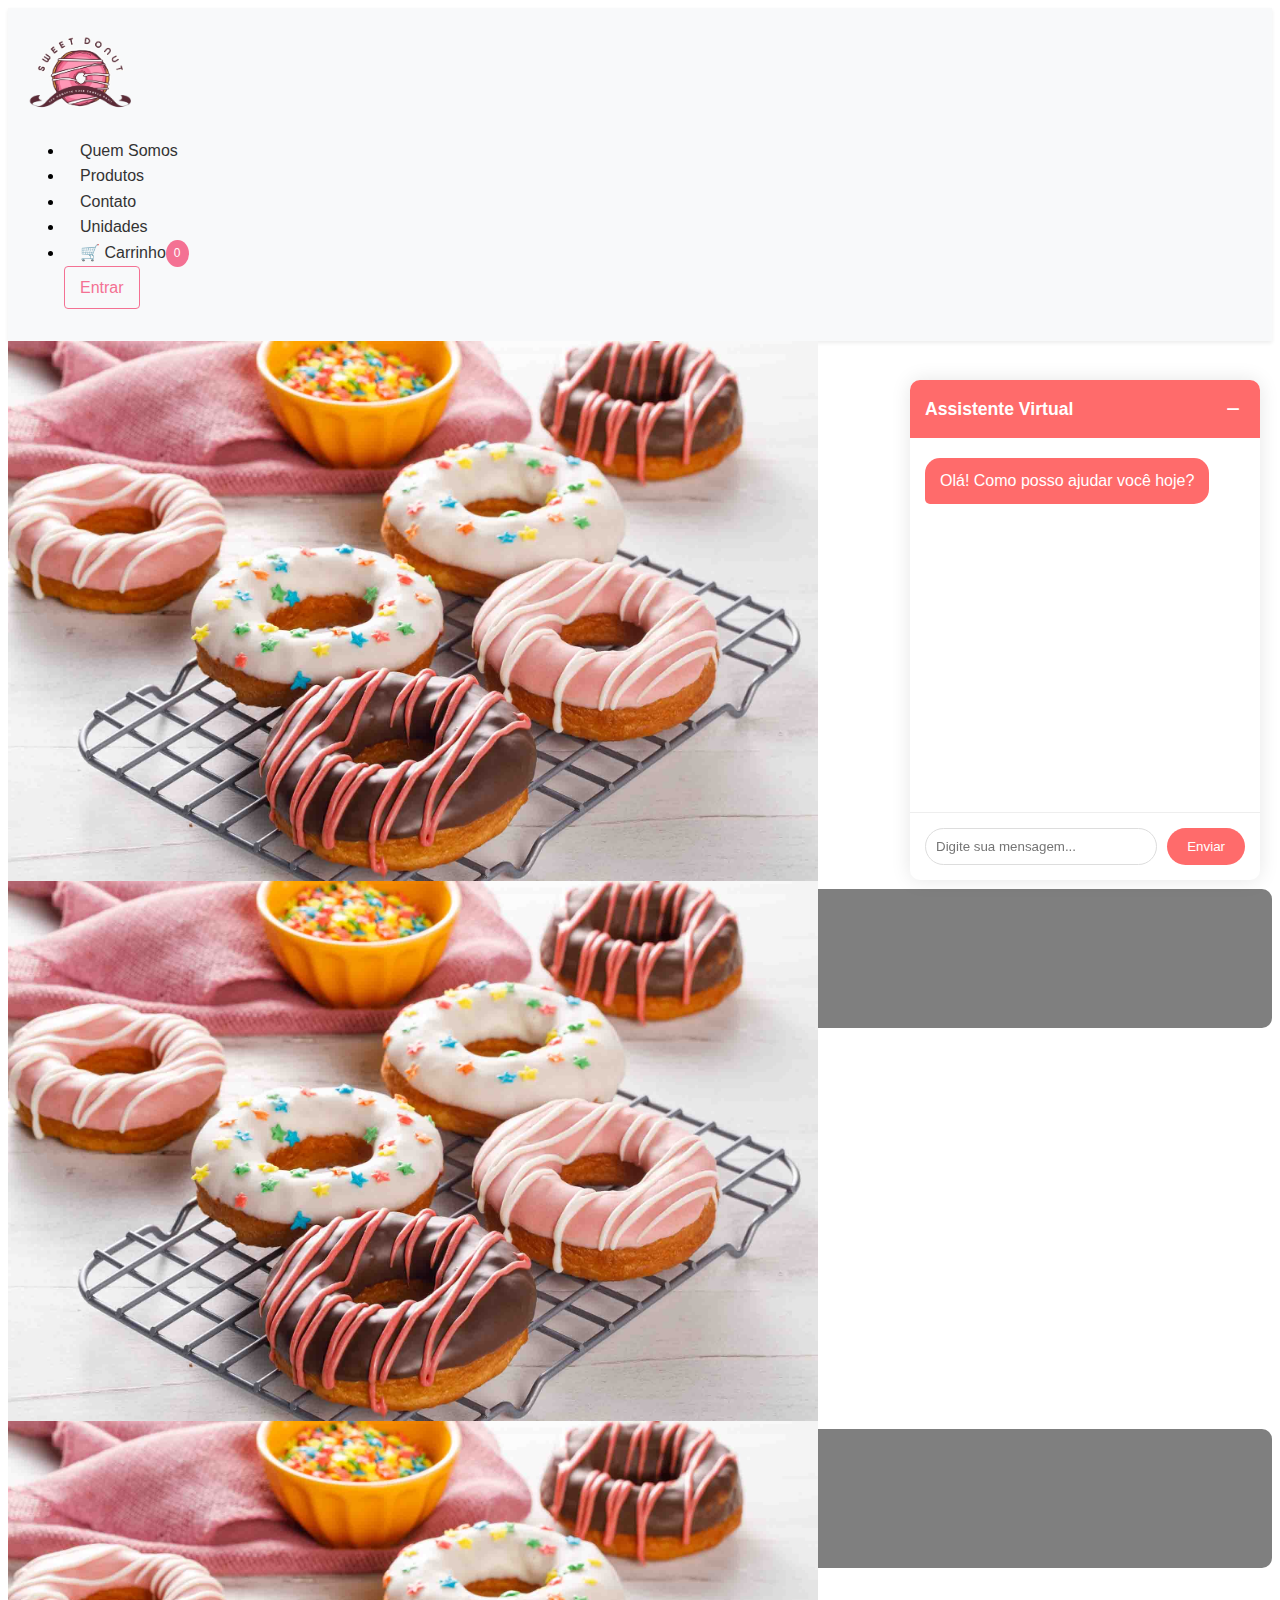
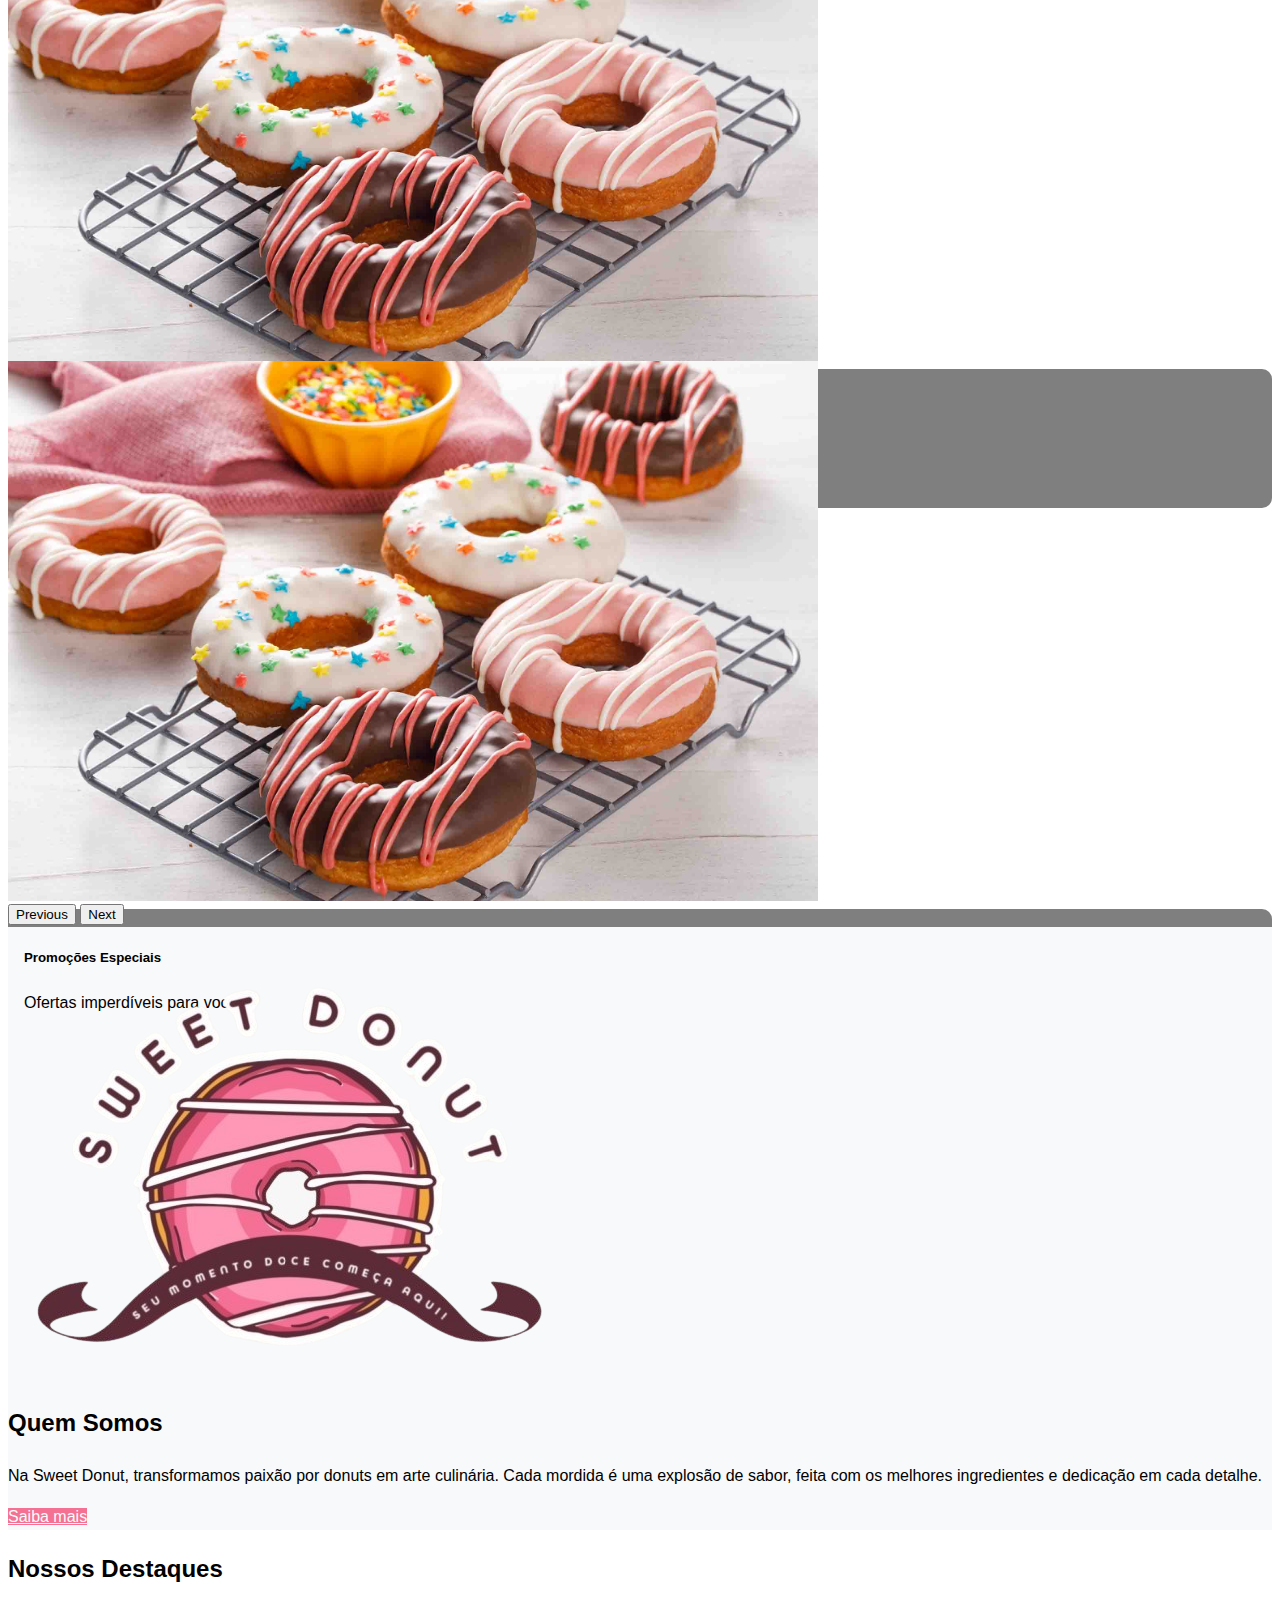
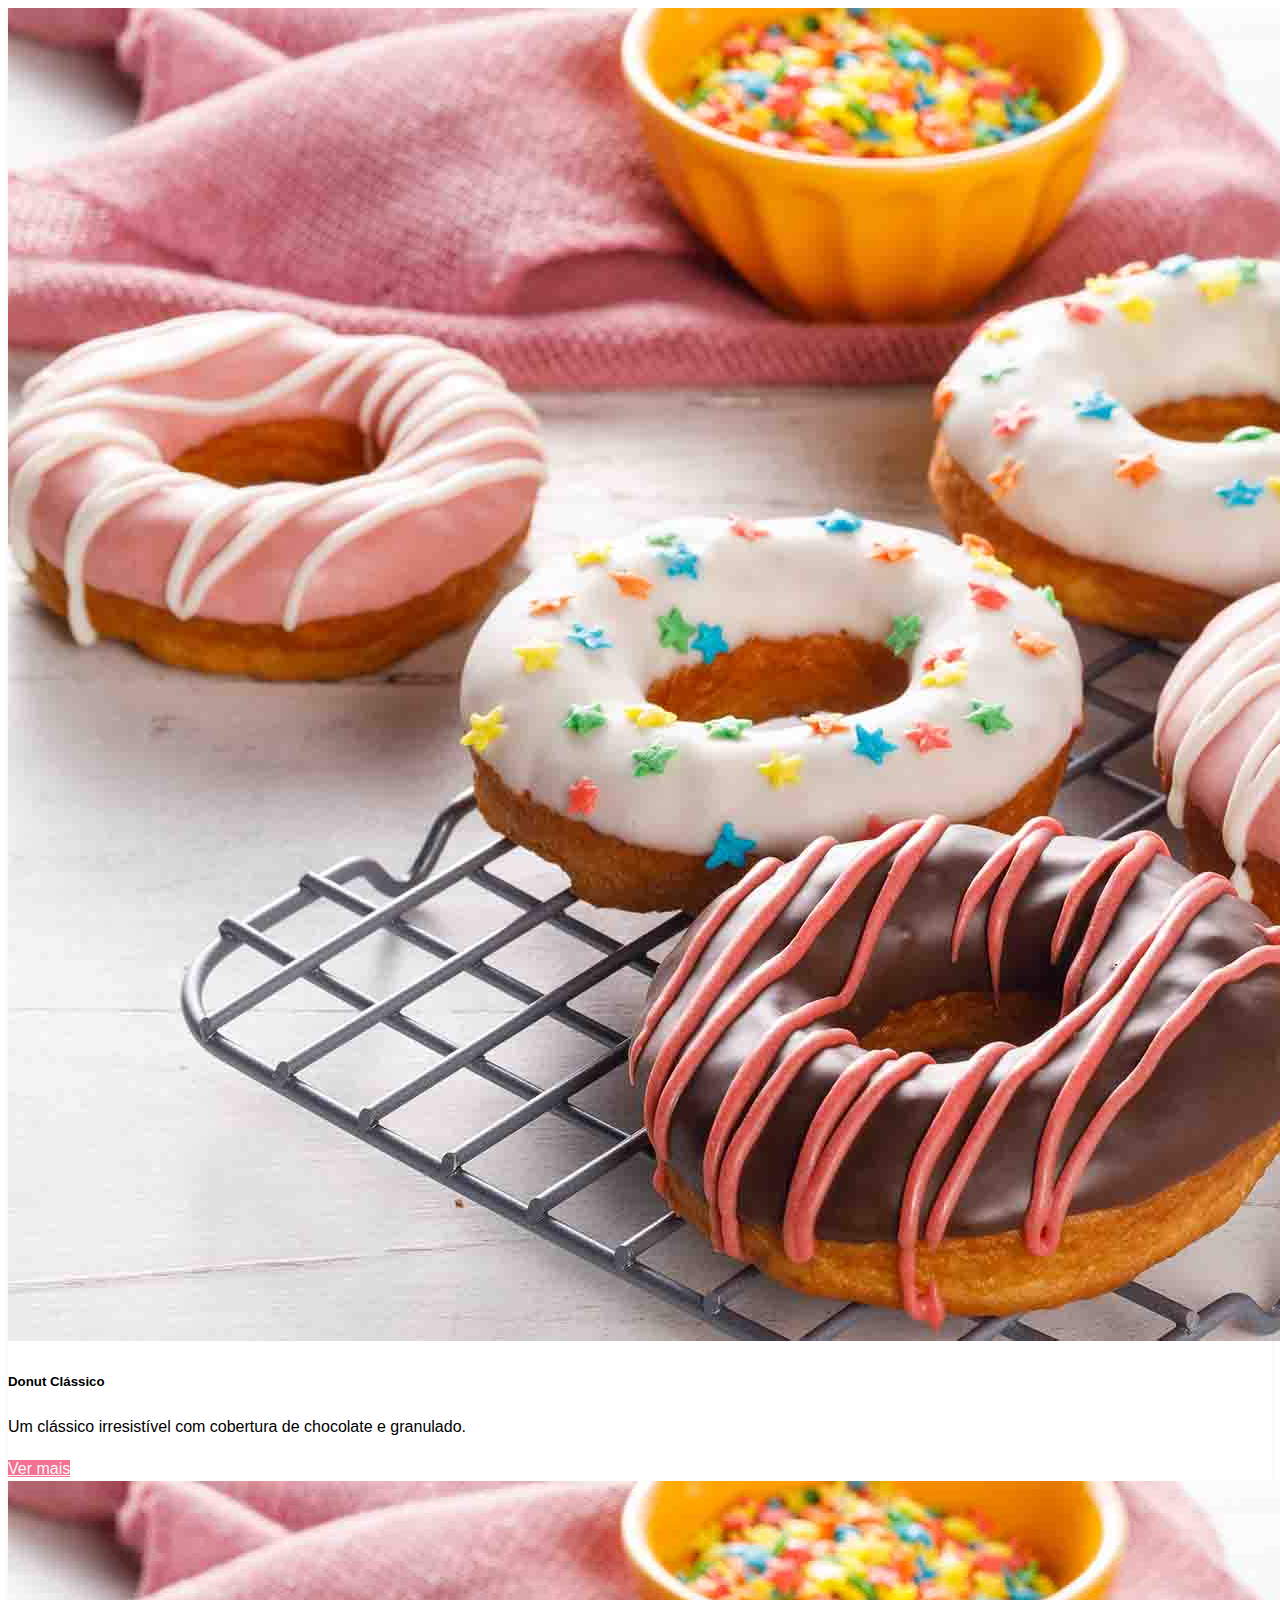
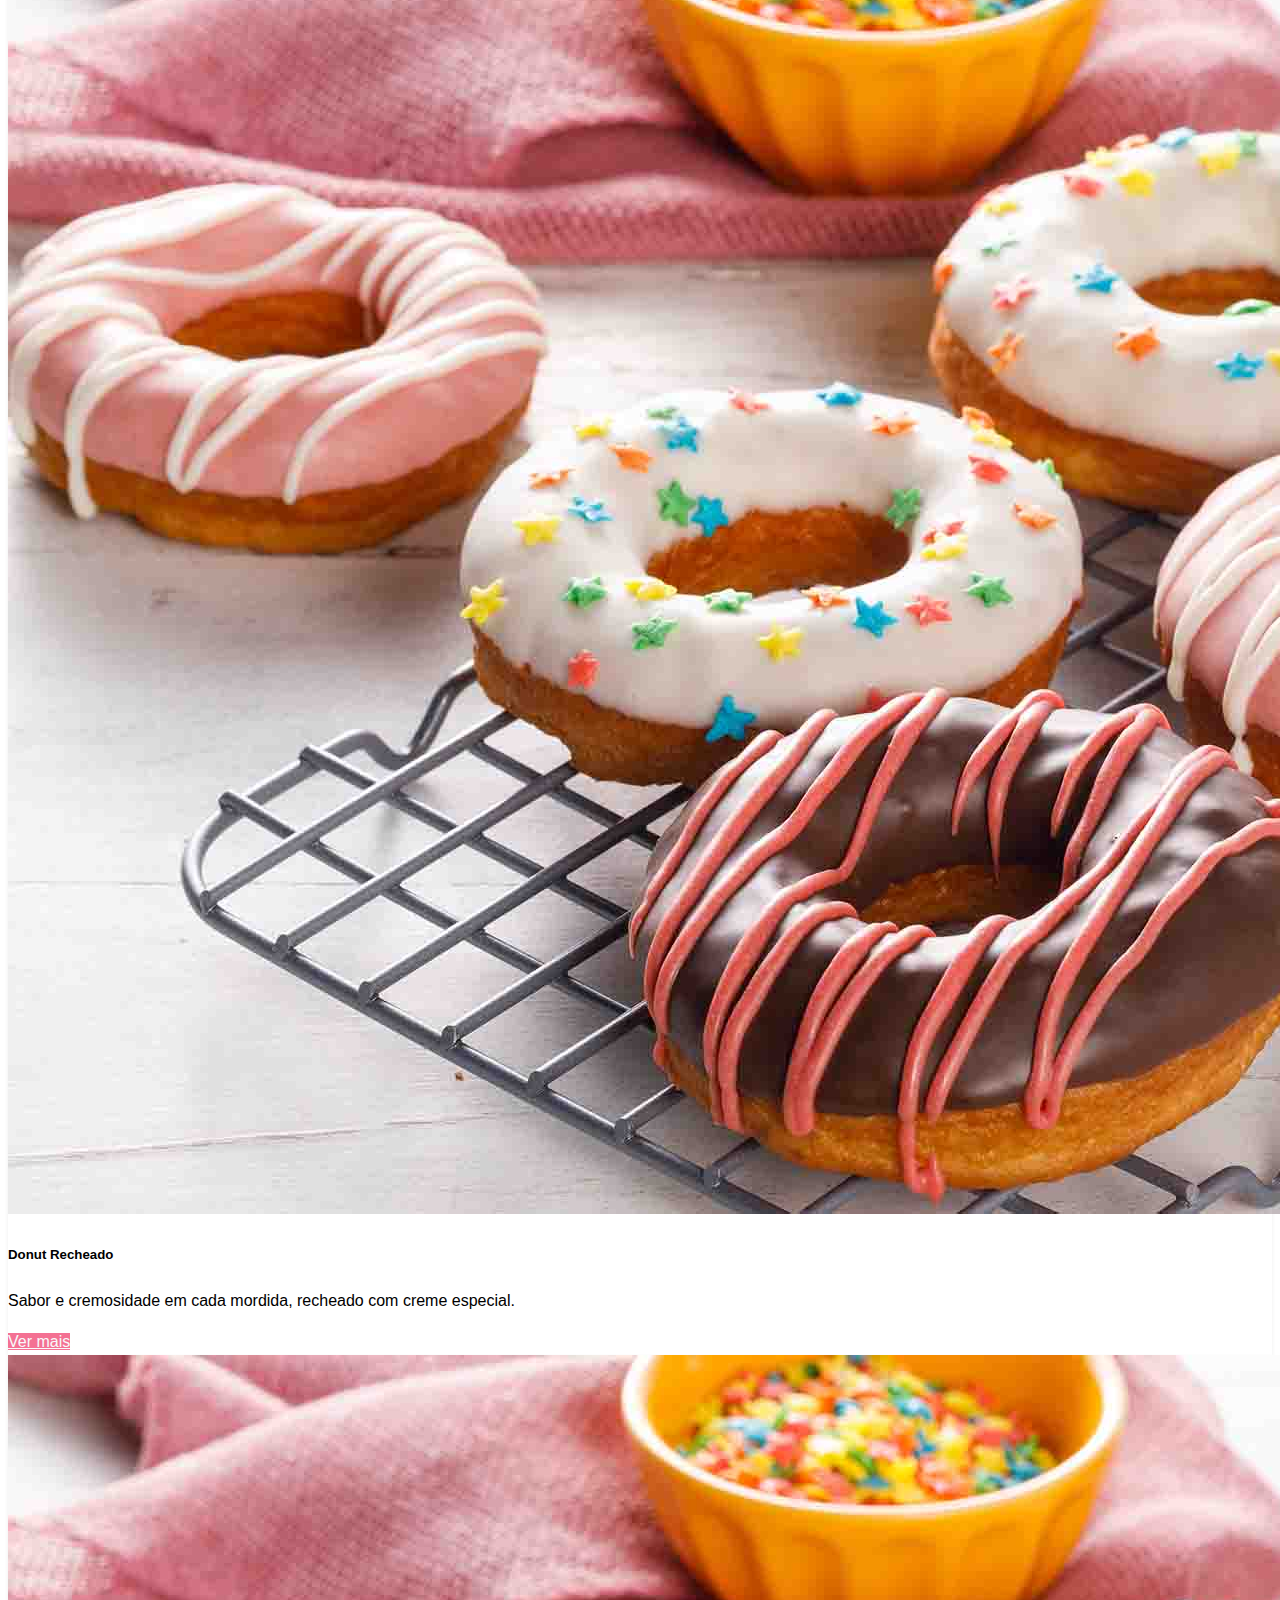
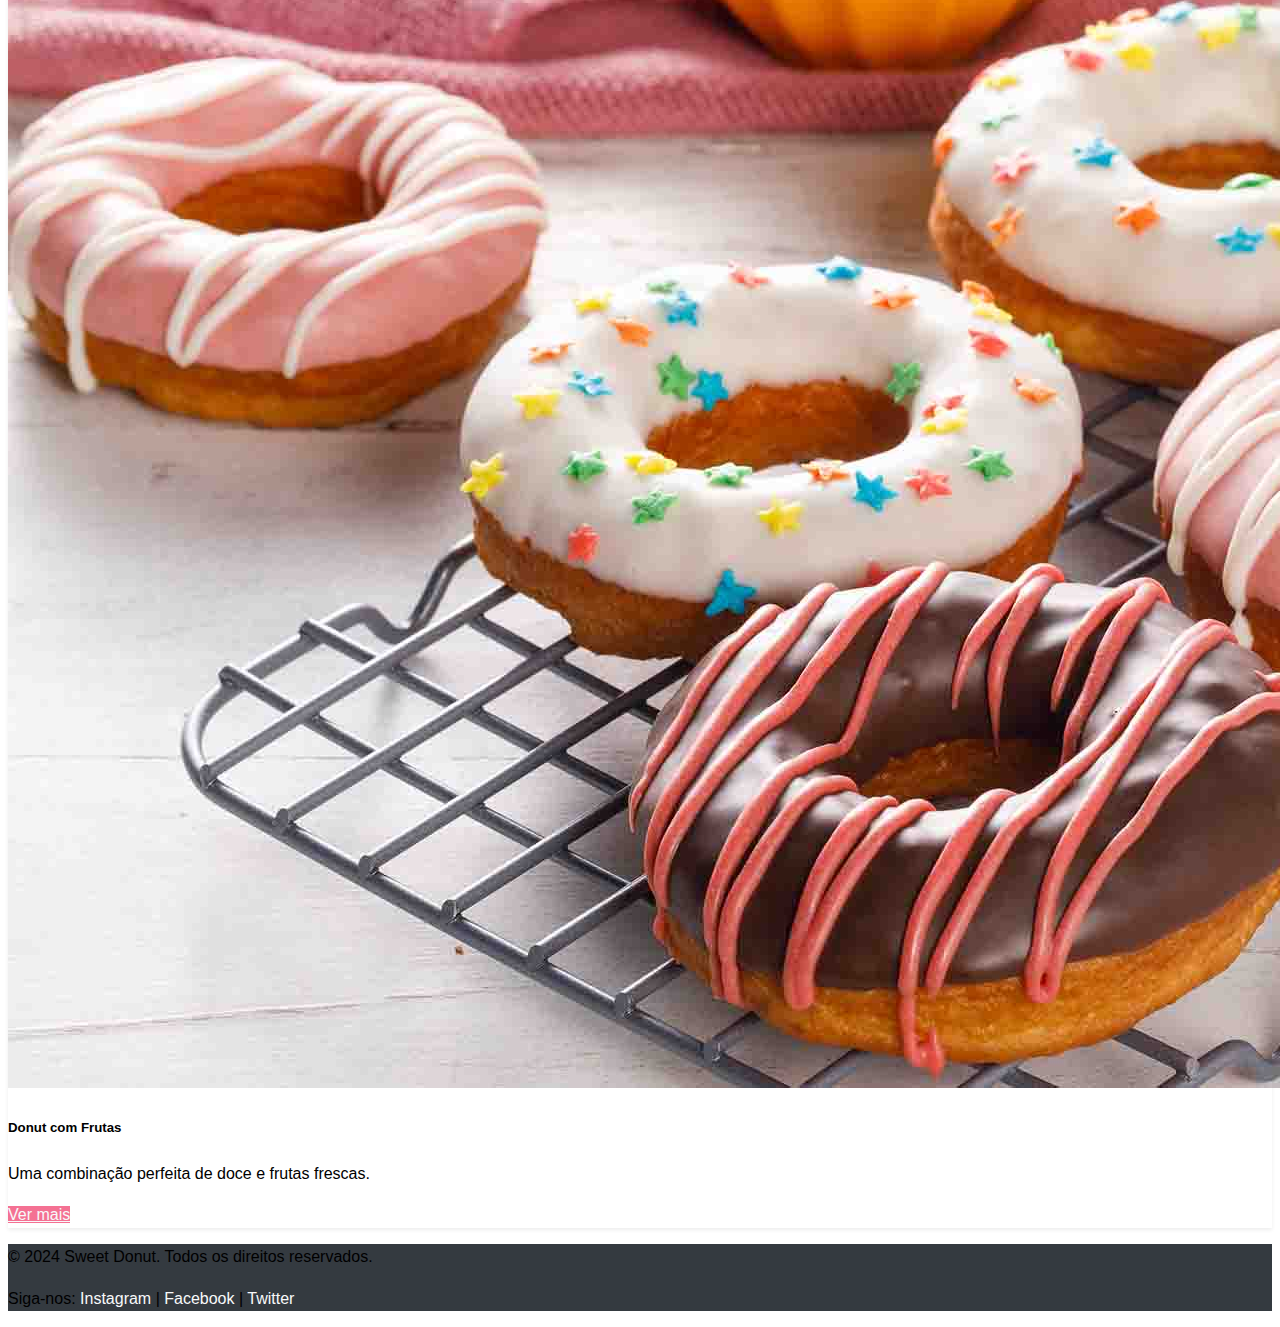
<file: index.html>
<!DOCTYPE html>
<html lang="pt-BR">
  <head>
    <meta charset="UTF-8" />
    <meta name="viewport" content="width=device-width, initial-scale=1.0" />
    <link rel="stylesheet" href="style.css" />
    <link
      href="https://cdn.jsdelivr.net/npm/bootstrap@5.0.2/dist/css/bootstrap.min.css"
      rel="stylesheet"
      integrity="sha384-EVSTQN3/azprG1Anm3QDgpJLIm9Nao0Yz1ztcQTwFspd3yD65VohhpuuCOmLASjC"
      crossorigin="anonymous"
    />
    <title>Sweet Donut - A Loja dos Melhores Donuts</title>
  </head>

  <body>
    <header class="bg-light p-3 shadow-sm">
      <div class="container d-flex justify-content-between align-items-center">
        <a href="index.html">
          <img src="./imagens/logo.png" alt="Logo Sweet Donut" class="logo" />
        </a>
        <nav>
          <ul class="nav">
            <li class="nav-item">
              <a class="nav-link text-dark" href="quemSomos.html">Quem Somos</a>
            </li>
            <li class="nav-item">
              <a class="nav-link text-dark" href="produtos.html">Produtos</a>
            </li>
            <li class="nav-item">
              <a class="nav-link text-dark" href="contato.html">Contato</a>
            </li>
            <li class="nav-item">
              <a class="nav-link text-dark" href="unidades.html">Unidades</a>
            </li>
            <li class="nav-item">
              <a
                class="nav-link text-dark cart-icon"
                href="finalizarCompra.html"
              >
                🛒 Carrinho
                <span class="cart-badge" id="cart-total">0</span>
              </a>
            </li>
            <li class="nav-item auth-buttons">
              <div class="user-info" id="user-info" style="display: none;">
                <span id="user-name"></span>
              </div>
              <a class="nav-link" href="login.html" id="login-link">Entrar</a>
              <a class="nav-link" href="#" id="logout-link" style="display: none;">Sair</a>
            </li>
          </ul>
        </nav>
      </div>
    </header>

    <!-- Banner vai ficar aqui , ele ta responsivo por causa do bootstrap-->

    <section class="carousel-container">
      <div id="bannerCarousel" class="carousel slide" data-bs-ride="carousel">
        <div class="carousel-inner">
          <div class="carousel-item active">
            <img
              src="./imagens/banner01.jpg"
              class="d-block w-100"
              alt="Deliciosos donuts variados"
            />
            <div class="carousel-caption d-none d-md-block">
              <h5>Deliciosos Donuts Variados</h5>
              <p>Prove os nossos melhores sabores!</p>
            </div>
          </div>
          <div class="carousel-item">
            <img
              src="./imagens/banner01.jpg"
              class="d-block w-100"
              alt="Donuts fresquinhos todos os dias"
            />
            <div class="carousel-caption d-none d-md-block">
              <h5>Donuts Fresquinhos Todos os Dias</h5>
              <p>Feitos com carinho e qualidade.</p>
            </div>
          </div>
          <div class="carousel-item">
            <img
              src="./imagens/banner01.jpg"
              class="d-block w-100"
              alt="Uma explosão de sabores"
            />
            <div class="carousel-caption d-none d-md-block">
              <h5>Uma Explosão de Sabores</h5>
              <p>Experimente algo novo em cada mordida.</p>
            </div>
          </div>
          <div class="carousel-item">
            <img
              src="./imagens/banner01.jpg"
              class="d-block w-100"
              alt="Promoções especiais"
            />
            <div class="carousel-caption d-none d-md-block">
              <h5>Promoções Especiais</h5>
              <p>Ofertas imperdíveis para você!</p>
            </div>
          </div>
        </div>
        <button
          class="carousel-control-prev"
          type="button"
          data-bs-target="#bannerCarousel"
          data-bs-slide="prev"
        >
          <span class="carousel-control-prev-icon" aria-hidden="true"></span>
          <span class="visually-hidden">Previous</span>
        </button>
        <button
          class="carousel-control-next"
          type="button"
          data-bs-target="#bannerCarousel"
          data-bs-slide="next"
        >
          <span class="carousel-control-next-icon" aria-hidden="true"></span>
          <span class="visually-hidden">Next</span>
        </button>
      </div>
    </section>

    <section class="sobre-nos py-5 bg-light">
      <div class="container">
        <div class="row g-4 align-items-center">
          <div class="col-md-6">
            <img
              src="./imagens/logo.png"
              alt="Imagem sobre nós"
              class="img-fluid rounded"
            />
          </div>
          <div class="col-md-6">
            <h2 class="mb-3">Quem Somos</h2>
            <p>
              Na Sweet Donut, transformamos paixão por donuts em arte culinária.
              Cada mordida é uma explosão de sabor, feita com os melhores
              ingredientes e dedicação em cada detalhe.
            </p>
            <a href="quemSomos.html" class="btn mt-3">Saiba mais</a>
          </div>
        </div>
      </div>
    </section>

    <section class="produtos-destaque py-5">
      <div class="container">
        <h2 class="text-center mb-5">Nossos Destaques</h2>
        <div class="row row-cols-1 row-cols-md-3 g-4">
          <div class="col">
            <div class="card h-100 shadow-sm">
              <img
                src="./imagens/banner01.jpg"
                class="card-img-top"
                alt="Donut clássico"
              />
              <div class="card-body">
                <h5 class="card-title">Donut Clássico</h5>
                <p class="card-text">
                  Um clássico irresistível com cobertura de chocolate e
                  granulado.
                </p>
                <a href="produtos.html" class="btn">Ver mais</a>
              </div>
            </div>
          </div>

          <div class="col">
            <div class="card h-100 shadow-sm">
              <img
                src="./imagens/banner01.jpg"
                class="card-img-top"
                alt="Donut recheado"
              />
              <div class="card-body">
                <h5 class="card-title">Donut Recheado</h5>
                <p class="card-text">
                  Sabor e cremosidade em cada mordida, recheado com creme
                  especial.
                </p>
                <a href="produtos.html" class="btn">Ver mais</a>
              </div>
            </div>
          </div>

          <div class="col">
            <div class="card h-100 shadow-sm">
              <img
                src="./imagens/banner01.jpg"
                class="card-img-top"
                alt="Donut com frutas"
              />
              <div class="card-body">
                <h5 class="card-title">Donut com Frutas</h5>
                <p class="card-text">
                  Uma combinação perfeita de doce e frutas frescas.
                </p>
                <a href="produtos.html" class="btn">Ver mais</a>
              </div>
            </div>
          </div>
        </div>
      </div>
    </section>

    <footer class="bg-dark text-white py-4">
      <div class="container text-center">
        <p>&copy; 2024 Sweet Donut. Todos os direitos reservados.</p>
        <p>
          Siga-nos:
          <a href="#" class="text-white mx-2">Instagram</a> |
          <a href="#" class="text-white mx-2">Facebook</a> |
          <a href="#" class="text-white mx-2">Twitter</a>
        </p>
      </div>
    </footer>

    <script src="https://cdn.jsdelivr.net/npm/bootstrap@5.0.2/dist/js/bootstrap.bundle.min.js"></script>
    <script src="js/cart.js"></script>
    <script src="js/chatbot.js"></script>
    <script>
      // Verificar status de autenticação
      async function checkAuth() {
        const token = localStorage.getItem('token');
        const loginLink = document.getElementById('login-link');
        const logoutLink = document.getElementById('logout-link');
        const userInfo = document.getElementById('user-info');
        const userName = document.getElementById('user-name');

        if (token) {
          try {
            // Decodificar o token para obter informações do usuário
            const response = await fetch('http://localhost:3000/api/user', {
              headers: {
                'Authorization': `Bearer ${token}`
              }
            });
            
            if (response.ok) {
              const userData = await response.json();
              userName.textContent = `Olá, ${userData.name}`;
              userInfo.style.display = 'flex';
              loginLink.style.display = 'none';
              logoutLink.style.display = 'block';
            } else {
              // Se o token for inválido, limpa o localStorage
              localStorage.removeItem('token');
              showLoginState();
            }
          } catch (error) {
            console.error('Erro ao verificar autenticação:', error);
            showLoginState();
          }
        } else {
          showLoginState();
        }
      }

      function showLoginState() {
        const loginLink = document.getElementById('login-link');
        const logoutLink = document.getElementById('logout-link');
        const userInfo = document.getElementById('user-info');
        
        loginLink.style.display = 'block';
        logoutLink.style.display = 'none';
        userInfo.style.display = 'none';
      }

      // Manipular logout
      document.getElementById('logout-link').addEventListener('click', (e) => {
        e.preventDefault();
        localStorage.removeItem('token');
        window.location.href = 'index.html';
      });

      // Verificar status de autenticação ao carregar a página
      checkAuth();
    </script>
  </body>
</html>
</file>
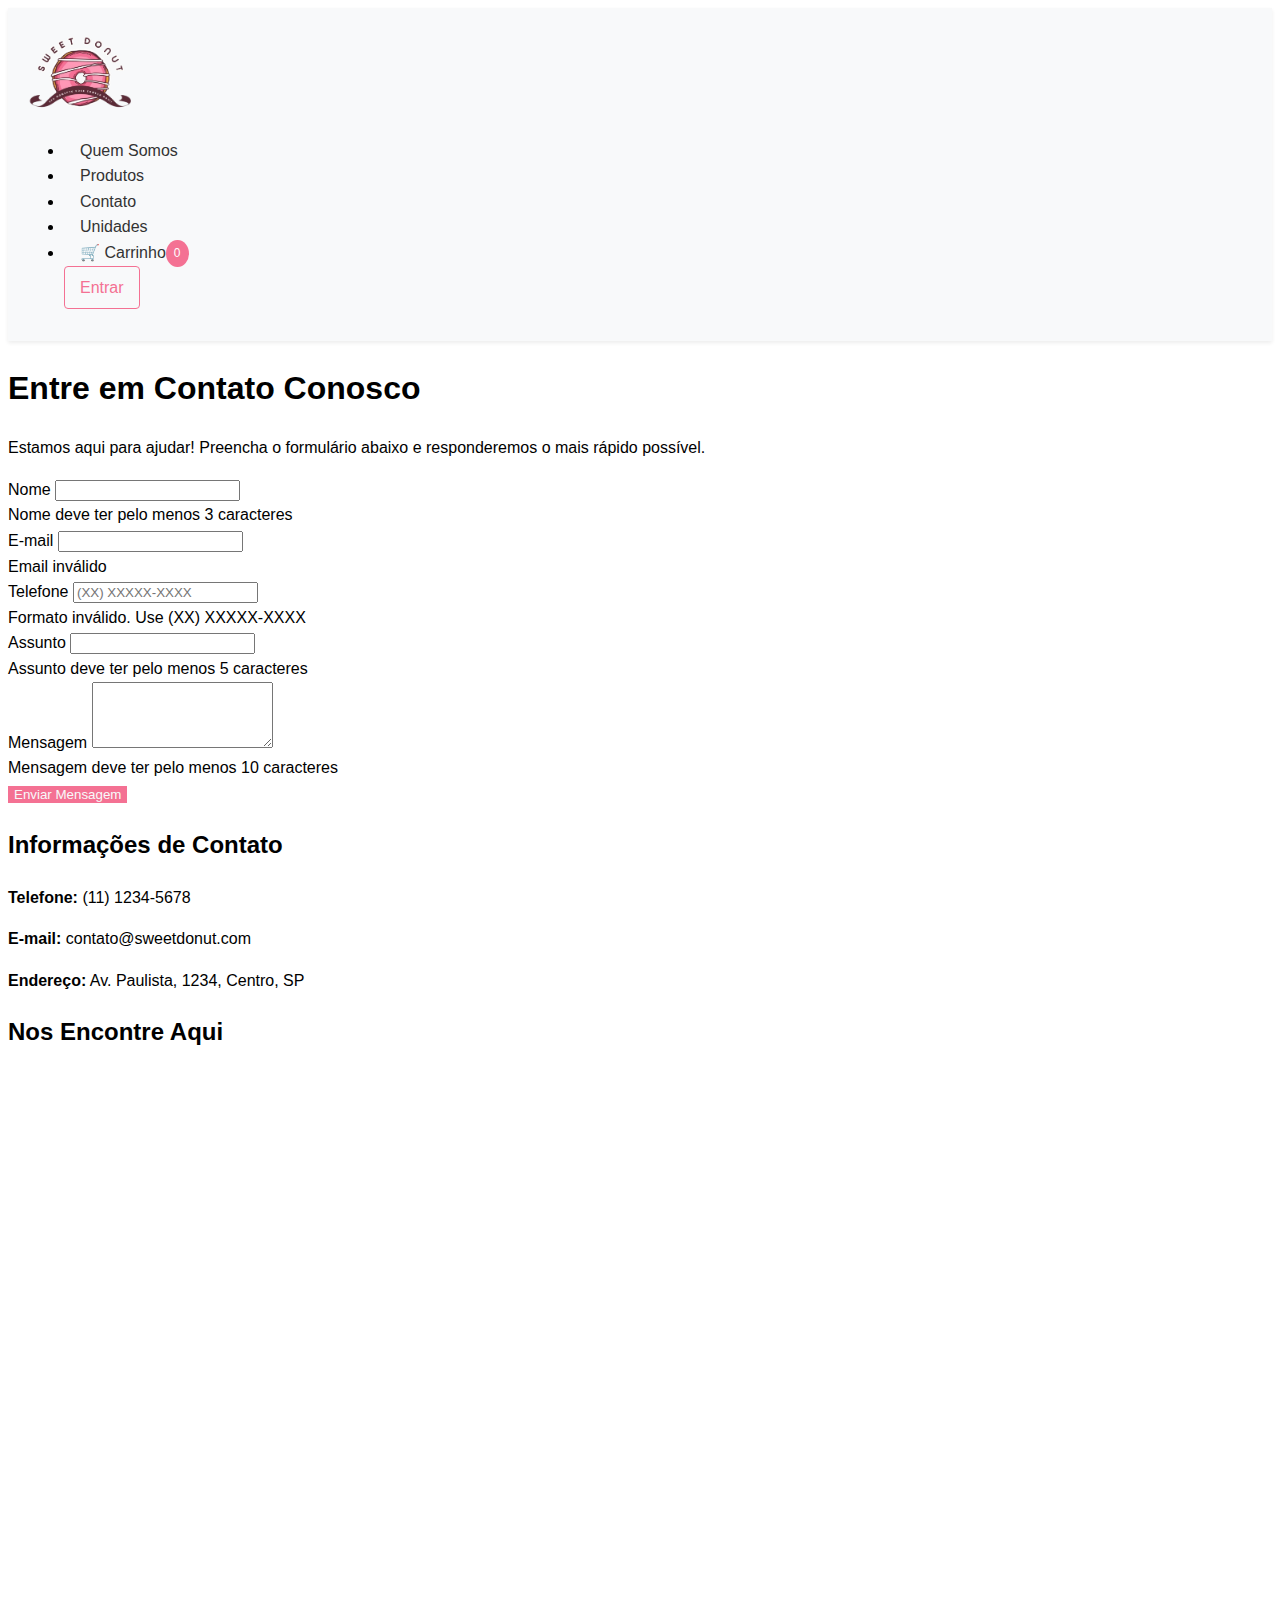
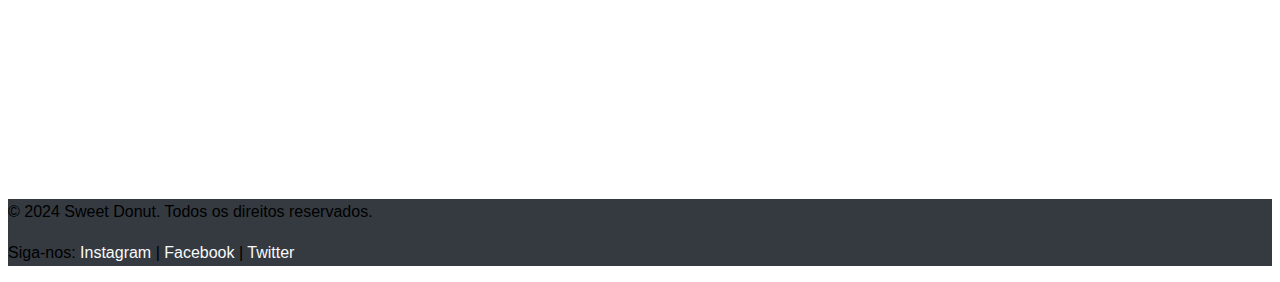
<file: contato.html>
<!DOCTYPE html>
<html lang="pt-BR">
  <head>
    <meta charset="UTF-8" />
    <meta name="viewport" content="width=device-width, initial-scale=1.0" />
    <link rel="stylesheet" href="style.css" />
    <link
      href="https://cdn.jsdelivr.net/npm/bootstrap@5.0.2/dist/css/bootstrap.min.css"
      rel="stylesheet"
      integrity="sha384-EVSTQN3/azprG1Anm3QDgpJLIm9Nao0Yz1ztcQTwFspd3yD65VohhpuuCOmLASjC"
      crossorigin="anonymous"
    />
    <title>Contato - Sweet Donut</title>
  </head>
  <body>
    <header class="bg-light p-3 shadow-sm">
      <div class="container d-flex justify-content-between align-items-center">
        <a href="index.html">
          <img src="./imagens/logo.png" alt="Logo Sweet Donut" class="logo" />
        </a>
        <nav>
          <ul class="nav">
            <li class="nav-item">
              <a class="nav-link text-dark" href="quemSomos.html">Quem Somos</a>
            </li>
            <li class="nav-item">
              <a class="nav-link text-dark" href="produtos.html">Produtos</a>
            </li>
            <li class="nav-item">
              <a class="nav-link text-dark" href="contato.html">Contato</a>
            </li>
            <li class="nav-item">
              <a class="nav-link text-dark" href="unidades.html">Unidades</a>
            </li>
            <li class="nav-item">
              <a
                class="nav-link text-dark cart-icon"
                href="finalizarCompra.html"
              >
                🛒 Carrinho
                <span class="cart-badge" id="cart-total">0</span>
              </a>
            </li>
            <li class="nav-item auth-buttons">
              <div class="user-info" id="user-info" style="display: none;">
                <span id="user-name"></span>
              </div>
              <a class="nav-link" href="login.html" id="login-link">Entrar</a>
              <a class="nav-link" href="#" id="logout-link" style="display: none;">Sair</a>
            </li>
          </ul>
        </nav>
      </div>
    </header>

    <div class="container my-5">
      <h1 class="text-center">Entre em Contato Conosco</h1>
      <p class="text-center">
        Estamos aqui para ajudar! Preencha o formulário abaixo e responderemos o
        mais rápido possível.
      </p>

      <form id="contactForm">
        <div class="mb-3">
          <label for="name" class="form-label">Nome</label>
          <input type="text" class="form-control" id="name" required minlength="3" />
          <div class="invalid-feedback">Nome deve ter pelo menos 3 caracteres</div>
        </div>
        <div class="mb-3">
          <label for="email" class="form-label">E-mail</label>
          <input type="email" class="form-control" id="email" required />
          <div class="invalid-feedback">Email inválido</div>
        </div>
        <div class="mb-3">
          <label for="phone" class="form-label">Telefone</label>
          <input type="tel" class="form-control" id="phone" required placeholder="(XX) XXXXX-XXXX" />
          <div class="invalid-feedback">Formato inválido. Use (XX) XXXXX-XXXX</div>
        </div>
        <div class="mb-3">
          <label for="subject" class="form-label">Assunto</label>
          <input type="text" class="form-control" id="subject" required minlength="5" />
          <div class="invalid-feedback">Assunto deve ter pelo menos 5 caracteres</div>
        </div>
        <div class="mb-3">
          <label for="message" class="form-label">Mensagem</label>
          <textarea class="form-control" id="message" rows="4" required minlength="10"></textarea>
          <div class="invalid-feedback">Mensagem deve ter pelo menos 10 caracteres</div>
        </div>
        <button type="submit" class="btn btn-primary">
          <span class="spinner-border spinner-border-sm d-none" role="status" aria-hidden="true"></span>
          Enviar Mensagem
        </button>
      </form>

      <div class="mt-5">
        <h2>Informações de Contato</h2>
        <p><strong>Telefone:</strong> (11) 1234-5678</p>
        <p><strong>E-mail:</strong> contato@sweetdonut.com</p>
        <p><strong>Endereço:</strong> Av. Paulista, 1234, Centro, SP</p>
      </div>

      <div class="mt-5">
        <h2>Nos Encontre Aqui</h2>
        <div
          class="embed-responsive"
          style="position: relative; padding-bottom: 56.25%; height: 0"
        >
          <iframe
            src="https://www.google.com/maps/embed?pb=!1m18!1m12!1m3!1d3651.9014445469325!2d-46.65142328402885!3d-23.562868984681794!2m3!1f0!2f0!3f0!3m2!1i1024!2i768!4f13.1!3m3!1m2!1s0x94ce59a7e0b1e6b3%3A0x64b5362f5553cc4b!2sAv.%20Paulista%2C%201234%20-%20Bela%20Vista%2C%20S%C3%A3o%20Paulo%20-%20SP%2C%2000134-010!5e0!3m2!1spt-BR!2sbr!4v1635282927715!5m2!1spt-BR!2sbr"
            width="600"
            height="450"
            style="
              border: 0;
              position: absolute;
              top: 0;
              left: 0;
              width: 100%;
              height: 100%;
            "
            allowfullscreen=""
            loading="lazy"
          ></iframe>
        </div>
      </div>
    </div>

    <footer class="bg-dark text-white py-4">
      <div class="container text-center">
        <p>&copy; 2024 Sweet Donut. Todos os direitos reservados.</p>
        <p>
          Siga-nos:
          <a href="#" class="text-white mx-2">Instagram</a> |
          <a href="#" class="text-white mx-2">Facebook</a> |
          <a href="#" class="text-white mx-2">Twitter</a>
        </p>
      </div>
    </footer>

    <script
      src="https://cdn.jsdelivr.net/npm/bootstrap@5.0.2/dist/js/bootstrap.bundle.min.js"
      integrity="sha384-MrcW6ZMFYlzcLA8Nl+NtUVF0sA7MsXsP1UyJoMp4YLEuNSfAP+JcXn/tWtIaxVXM"
      crossorigin="anonymous"
    ></script>
    <script>
      // Verificar status de autenticação
      async function checkAuth() {
        const token = localStorage.getItem('token');
        const loginLink = document.getElementById('login-link');
        const logoutLink = document.getElementById('logout-link');
        const userInfo = document.getElementById('user-info');
        const userName = document.getElementById('user-name');

        if (token) {
          try {
            // Decodificar o token para obter informações do usuário
            const response = await fetch('http://localhost:3000/api/user', {
              headers: {
                'Authorization': `Bearer ${token}`
              }
            });
            
            if (response.ok) {
              const userData = await response.json();
              userName.textContent = `Olá, ${userData.name}`;
              userInfo.style.display = 'flex';
              loginLink.style.display = 'none';
              logoutLink.style.display = 'block';
            } else {
              // Se o token for inválido, limpa o localStorage
              localStorage.removeItem('token');
              showLoginState();
            }
          } catch (error) {
            console.error('Erro ao verificar autenticação:', error);
            showLoginState();
          }
        } else {
          showLoginState();
        }
      }

      function showLoginState() {
        const loginLink = document.getElementById('login-link');
        const logoutLink = document.getElementById('logout-link');
        const userInfo = document.getElementById('user-info');
        
        loginLink.style.display = 'block';
        logoutLink.style.display = 'none';
        userInfo.style.display = 'none';
      }

      // Manipular logout
      document.getElementById('logout-link').addEventListener('click', (e) => {
        e.preventDefault();
        localStorage.removeItem('token');
        window.location.href = 'index.html';
      });

      // Verificar status de autenticação ao carregar a página
      checkAuth();

      // Função para validar o formulário
      function validateForm() {
        const form = document.getElementById('contactForm');
        const inputs = form.querySelectorAll('input[required], textarea[required]');
        let isValid = true;

        inputs.forEach(input => {
          if (!input.value.trim()) {
            input.classList.add('is-invalid');
            isValid = false;
          } else {
            input.classList.remove('is-invalid');
          }

          // Validação específica para cada campo
          if (input.id === 'name' && input.value.length < 3) {
            input.classList.add('is-invalid');
            isValid = false;
          }
          if (input.id === 'subject' && input.value.length < 5) {
            input.classList.add('is-invalid');
            isValid = false;
          }
          if (input.id === 'message' && input.value.length < 10) {
            input.classList.add('is-invalid');
            isValid = false;
          }
        });

        // Validar email
        const email = document.getElementById('email');
        const emailRegex = /^\w+([\.-]?\w+)*@\w+([\.-]?\w+)*(\.\w{2,3})+$/;
        if (!emailRegex.test(email.value)) {
          email.classList.add('is-invalid');
          isValid = false;
        }

        // Validar telefone
        const phone = document.getElementById('phone');
        const phoneRegex = /^\(\d{2}\) \d{5}-\d{4}$/;
        if (!phoneRegex.test(phone.value)) {
          phone.classList.add('is-invalid');
          isValid = false;
        }

        return isValid;
      }

      // Adicionar máscara para telefone
      document.getElementById('phone').addEventListener('input', function(e) {
        let value = e.target.value.replace(/\D/g, '');
        if (value.length > 11) value = value.slice(0, 11);
        
        if (value.length > 0) {
          if (value.length <= 2) {
            value = `(${value}`;
          } else if (value.length <= 7) {
            value = `(${value.slice(0, 2)}) ${value.slice(2)}`;
          } else {
            value = `(${value.slice(0, 2)}) ${value.slice(2, 7)}-${value.slice(7)}`;
          }
        }
        
        e.target.value = value;
      });

      // Manipular envio do formulário de contato
      document.getElementById('contactForm').addEventListener('submit', async (e) => {
        e.preventDefault();
        
        if (!validateForm()) {
          return;
        }

        const submitButton = e.target.querySelector('button[type="submit"]');
        const spinner = submitButton.querySelector('.spinner-border');
        
        try {
          // Mostrar spinner
          submitButton.disabled = true;
          spinner.classList.remove('d-none');

          const formData = {
            name: document.getElementById('name').value.trim(),
            email: document.getElementById('email').value.trim(),
            phone: document.getElementById('phone').value.trim(),
            subject: document.getElementById('subject').value.trim(),
            message: document.getElementById('message').value.trim()
          };

          console.log('Enviando dados:', formData); // Debug log

          const response = await fetch('http://localhost:3000/api/contact', {
            method: 'POST',
            headers: {
              'Content-Type': 'application/json'
            },
            body: JSON.stringify(formData)
          });

          const data = await response.json();
          console.log('Resposta do servidor:', data); // Debug log

          if (response.ok) {
            alert('Mensagem enviada com sucesso!');
            e.target.reset();
          } else {
            alert(data.message || 'Erro ao enviar mensagem. Tente novamente.');
          }
        } catch (error) {
          console.error('Erro ao enviar mensagem:', error);
          alert('Erro ao enviar mensagem. Tente novamente.');
        } finally {
          // Esconder spinner
          submitButton.disabled = false;
          spinner.classList.add('d-none');
        }
      });
    </script>
  </body>
</html>
</file>
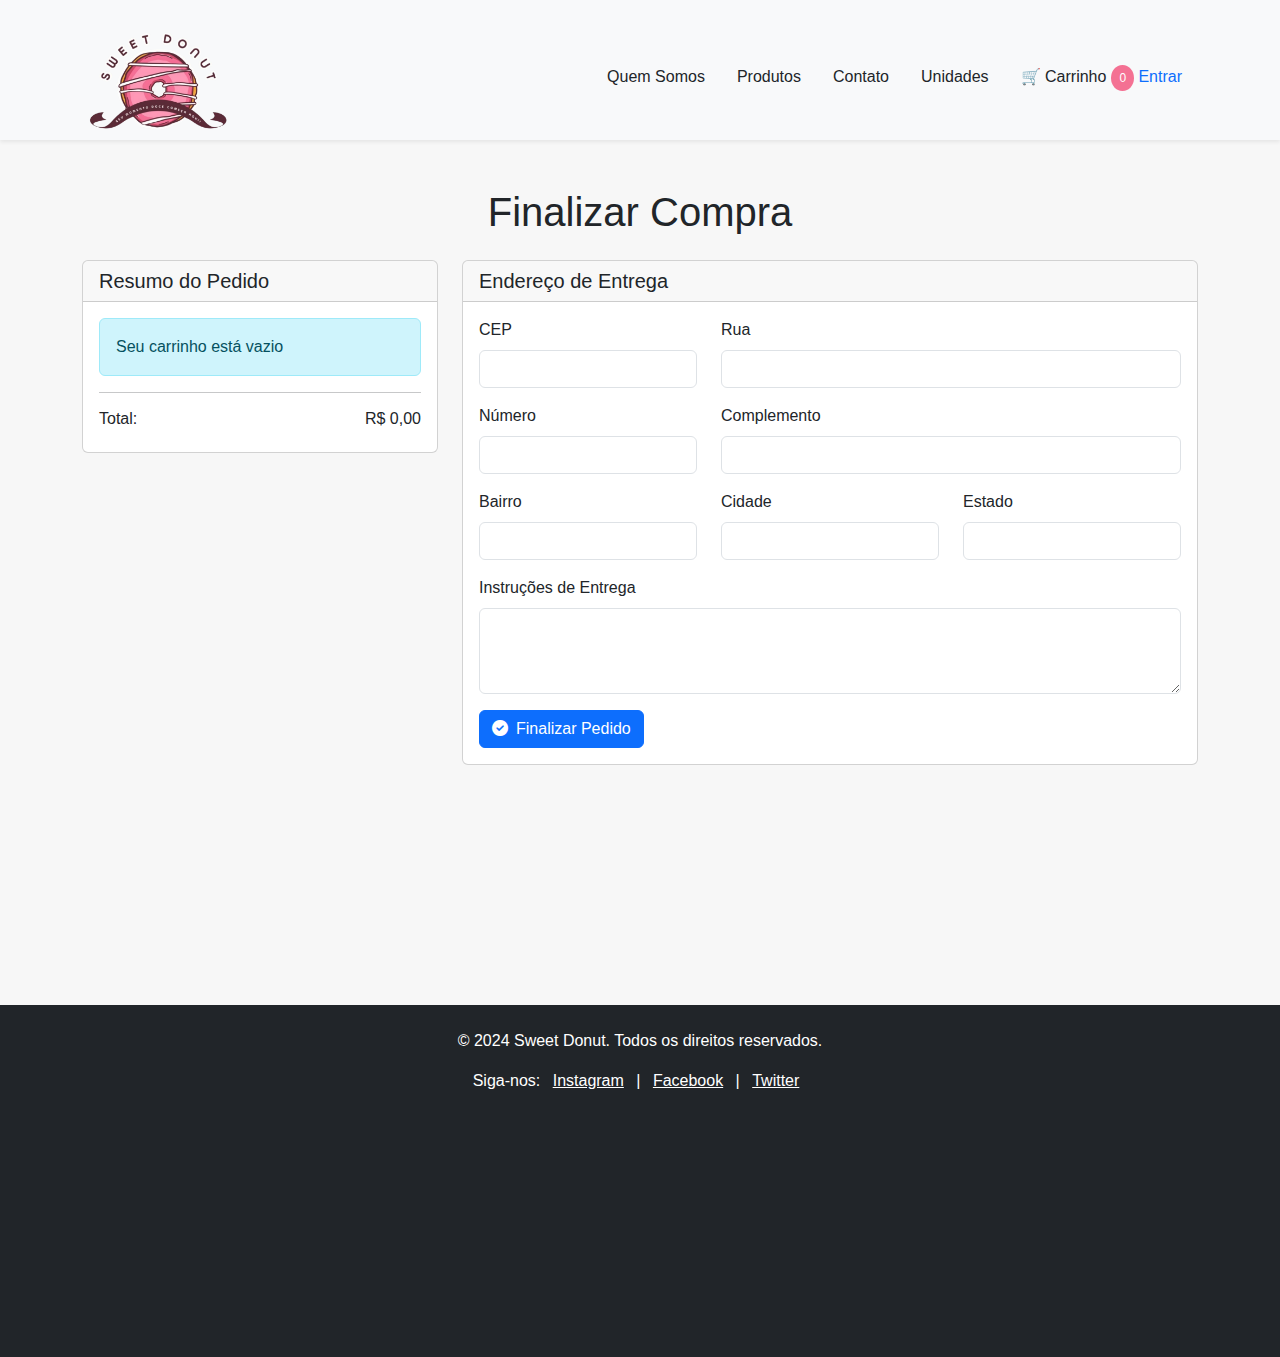
<file: finalizarCompra.html>
<!DOCTYPE html>
<html lang="pt-BR">
  <head>
    <meta charset="UTF-8" />
    <meta name="viewport" content="width=device-width, initial-scale=1.0" />
    <link href="https://cdn.jsdelivr.net/npm/bootstrap@5.3.3/dist/css/bootstrap.min.css" rel="stylesheet">
    <link rel="stylesheet" href="https://cdnjs.cloudflare.com/ajax/libs/font-awesome/6.0.0/css/all.min.css">
    <link rel="stylesheet" href="finalizarCompra.css" />
    <title>Finalizar Compra - Sweet Donut</title>
    <style>
      .cart-badge {
        position: absolute;
        margin-left: 5px;
        background: #f47193;
        color: white;
        border-radius: 50%;
        padding: 4px 8px;
        font-size: 12px;
      }
      .invalid-feedback {
        display: none;
        color: #dc3545;
        font-size: 0.875em;
        margin-top: 0.25rem;
      }
      .was-validated .form-control:invalid ~ .invalid-feedback {
        display: block;
      }
    </style>
  </head>
  <body>
    <header class="bg-light p-3 shadow-sm">
      <div class="container d-flex justify-content-between align-items-center">
        <a href="index.html">
          <img src="./imagens/logo.png" alt="Logo Sweet Donut" class="logo" />
        </a>
        <nav>
          <ul class="nav">
            <li class="nav-item">
              <a class="nav-link text-dark" href="quemSomos.html">Quem Somos</a>
            </li>
            <li class="nav-item">
              <a class="nav-link text-dark" href="produtos.html">Produtos</a>
            </li>
            <li class="nav-item">
              <a class="nav-link text-dark" href="contato.html">Contato</a>
            </li>
            <li class="nav-item">
              <a class="nav-link text-dark" href="unidades.html">Unidades</a>
            </li>
            <li class="nav-item">
              <a
                class="nav-link text-dark cart-icon"
                href="finalizarCompra.html"
              >
                🛒 Carrinho
                <span class="cart-badge" id="cart-total">0</span>
              </a>
            </li>
            <li class="nav-item auth-buttons">
              <div class="user-info" id="user-info" style="display: none;">
                <span id="user-name"></span>
              </div>
              <a class="nav-link" href="login.html" id="login-link">Entrar</a>
              <a class="nav-link" href="#" id="logout-link" style="display: none;">Sair</a>
            </li>
          </ul>
        </nav>
      </div>
    </header>

    <div class="container mt-5">
      <h1 class="text-center mb-4">Finalizar Compra</h1>
      
      <div class="row">
        <!-- Resumo do Pedido -->
        <div class="col-md-4">
          <div class="card">
            <div class="card-header">
              <h5 class="mb-0">Resumo do Pedido</h5>
            </div>
            <div class="card-body">
              <div id="cart-items">
                <!-- Itens do carrinho serão inseridos aqui -->
              </div>
              <hr>
              <div class="d-flex justify-content-between">
                <h6>Total:</h6>
                <h6 id="total-price">R$ 0,00</h6>
              </div>
            </div>
          </div>
        </div>

        <!-- Formulário de Entrega -->
        <div class="col-md-8">
          <div class="card">
            <div class="card-header">
              <h5 class="mb-0">Endereço de Entrega</h5>
            </div>
            <div class="card-body">
              <form id="delivery-form">
                <div class="row">
                  <div class="col-md-4 mb-3">
                    <label for="cep" class="form-label">CEP</label>
                    <input type="text" class="form-control" id="cep" required>
                  </div>
                  <div class="col-md-8 mb-3">
                    <label for="street" class="form-label">Rua</label>
                    <input type="text" class="form-control" id="street" required>
                  </div>
                </div>
                <div class="row">
                  <div class="col-md-4 mb-3">
                    <label for="number" class="form-label">Número</label>
                    <input type="text" class="form-control" id="number" required>
                  </div>
                  <div class="col-md-8 mb-3">
                    <label for="complement" class="form-label">Complemento</label>
                    <input type="text" class="form-control" id="complement">
                  </div>
                </div>
                <div class="row">
                  <div class="col-md-4 mb-3">
                    <label for="neighborhood" class="form-label">Bairro</label>
                    <input type="text" class="form-control" id="neighborhood" required>
                  </div>
                  <div class="col-md-4 mb-3">
                    <label for="city" class="form-label">Cidade</label>
                    <input type="text" class="form-control" id="city" required>
                  </div>
                  <div class="col-md-4 mb-3">
                    <label for="state" class="form-label">Estado</label>
                    <input type="text" class="form-control" id="state" required>
                  </div>
                </div>
                <div class="mb-3">
                  <label for="instructions" class="form-label">Instruções de Entrega</label>
                  <textarea class="form-control" id="instructions" rows="3"></textarea>
                </div>
                <button type="submit" class="btn btn-primary">
                  <i class="fas fa-check-circle me-2"></i>Finalizar Pedido
                </button>
              </form>
            </div>
          </div>
        </div>
      </div>
    </div>

    <footer class="bg-dark text-white py-4 mt-5">
      <div class="container text-center">
        <p>&copy; 2024 Sweet Donut. Todos os direitos reservados.</p>
        <p>
          Siga-nos:
          <a href="#" class="text-white mx-2">Instagram</a> |
          <a href="#" class="text-white mx-2">Facebook</a> |
          <a href="#" class="text-white mx-2">Twitter</a>
        </p>
      </div>
    </footer>

    <!-- Scripts -->
    <script src="https://cdn.jsdelivr.net/npm/bootstrap@5.3.3/dist/js/bootstrap.bundle.min.js"></script>
    <script src="carrinho.js"></script>
    <script>
      // Função para calcular o total do carrinho
      function calcularTotalCarrinho(carrinho) {
        return carrinho.reduce((total, item) => {
          const preco = parseFloat(item.price);
          const quantidade = parseInt(item.quantity);
          return total + (preco * quantidade);
        }, 0);
      }

      // Função para validar o carrinho
      function validarCarrinho(carrinho) {
        if (!Array.isArray(carrinho) || carrinho.length === 0) {
          throw new Error('Carrinho vazio ou inválido');
        }

        for (const item of carrinho) {
          if (!item.id || !item.quantity || item.quantity <= 0) {
            throw new Error('Item inválido no carrinho');
          }
        }

        return true;
      }

      // Função para validar o token
      async function validarToken(token) {
        if (!token) {
          throw new Error('Token não encontrado');
        }

        try {
          const response = await fetch('http://localhost:3000/api/user', {
            headers: {
              'Authorization': `Bearer ${token}`
            }
          });

          if (!response.ok) {
            throw new Error('Token inválido ou expirado');
          }

          return await response.json();
        } catch (error) {
          throw new Error('Erro ao validar token: ' + error.message);
        }
      }

      // Função para validar o formulário
      function validateForm() {
        const form = document.getElementById('delivery-form');
        const inputs = form.querySelectorAll('input[required]');
        let isValid = true;

        inputs.forEach(input => {
          if (!input.value.trim()) {
            input.classList.add('is-invalid');
            isValid = false;
          } else {
            input.classList.remove('is-invalid');
          }
        });

        return isValid;
      }

      // Função para remover produto do carrinho
      function removeProduct(productId) {
        const cart = JSON.parse(localStorage.getItem('cart') || '[]');
        const updatedCart = cart.filter(item => item.id !== productId);
        localStorage.setItem('cart', JSON.stringify(updatedCart));
        updateCartDisplay();
      }

      // Função para atualizar a exibição do carrinho
      function updateCartDisplay() {
        const cart = JSON.parse(localStorage.getItem('cart') || '[]');
        const cartItems = document.getElementById('cart-items');
        const totalPrice = document.getElementById('total-price');
        
        let total = 0;
        let html = '';

        if (cart.length === 0) {
          html = '<div class="alert alert-info">Seu carrinho está vazio</div>';
          cartItems.innerHTML = html;
          totalPrice.textContent = 'R$ 0,00';
          return;
        }

        cart.forEach(item => {
          const quantidade = parseInt(item.quantity);
          const preco = parseFloat(item.price);
          const itemTotal = preco * quantidade;
          total += itemTotal;

          html += `
            <div class="d-flex justify-content-between align-items-center mb-3">
              <div>
                <h6 class="mb-0">${item.name}</h6>
                <p class="mb-0">R$ ${preco.toFixed(2)} x ${quantidade}</p>
              </div>
              <div class="text-end">
                <h6 class="mb-0">R$ ${itemTotal.toFixed(2)}</h6>
                <button class="btn btn-danger btn-sm" onclick="removeProduct('${item.id}')">
                  <i class="fas fa-trash"></i> Remover
                </button>
              </div>
            </div>
          `;
        });

        cartItems.innerHTML = html;
        totalPrice.textContent = `R$ ${total.toFixed(2)}`;
      }

      // Função para atualizar a quantidade de um item
      function updateQuantity(productId, newQuantity) {
        const cart = JSON.parse(localStorage.getItem('cart') || '[]');
        const itemIndex = cart.findIndex(item => item.id === productId);
        
        if (itemIndex !== -1) {
          newQuantity = parseInt(newQuantity);
          if (newQuantity > 0) {
            cart[itemIndex].quantity = newQuantity;
            localStorage.setItem('cart', JSON.stringify(cart));
            updateCartDisplay();
          }
        }
      }

      // Função para finalizar a compra
      async function finalizarCompra() {
        // Verifica se o usuário está logado
        const token = localStorage.getItem('token');
        if (!token) {
          alert('Por favor, faça login para finalizar a compra');
          window.location.href = 'login.html';
          return;
        }

        // Pega o carrinho do localStorage
        const cartItems = JSON.parse(localStorage.getItem('cart')) || [];
        if (cartItems.length === 0) {
          alert('Carrinho está vazio!');
          return;
        }

        // Calcula o total
        const total = cartItems.reduce((sum, item) => sum + (item.price * item.quantity), 0);

        // Monta o objeto address corretamente antes de usar
        const address = {
          cep: document.getElementById('cep').value,
          street: document.getElementById('street').value,
          number: document.getElementById('number').value,
          complement: document.getElementById('complement').value,
          neighborhood: document.getElementById('neighborhood').value,
          city: document.getElementById('city').value,
          state: document.getElementById('state').value
        };

        try {
          // Mostra loading
          const btnFinalizar = document.querySelector('button[type="submit"]');
          const btnOriginalText = btnFinalizar.innerHTML;
          btnFinalizar.innerHTML = '<i class="fas fa-spinner fa-spin"></i> Processando...';
          btnFinalizar.disabled = true;

          // Primeiro salva o endereço
          const addressResponse = await fetch('http://localhost:3000/api/addresses', {
            method: 'POST',
            headers: {
              'Content-Type': 'application/json',
              'Authorization': `Bearer ${token}`
            },
            body: JSON.stringify(address)
          });

          if (!addressResponse.ok) {
            throw new Error('Erro ao salvar endereço');
          }
          
          // Obtém o endereço salvo com seu ID
          const savedAddress = await addressResponse.json();
          console.log('Endereço salvo:', savedAddress);
          
          // Prepara os dados do pedido com o endereço completo
          const pedido = {
            products: cartItems.map(item => ({
              product: item._id || item.id, // Garante que o _id real do MongoDB seja usado
              quantity: item.quantity
            })),
            total: total,
            address: address // Envia o objeto de endereço completo
          };
          
          console.log('Pedido a ser enviado:', pedido);

          // Depois cria o pedido
          const orderResponse = await fetch('http://localhost:3000/api/orders', {
            method: 'POST',
            headers: {
              'Content-Type': 'application/json',
              'Authorization': `Bearer ${token}`
            },
            body: JSON.stringify(pedido)
          });

          const data = await orderResponse.json();

          if (!orderResponse.ok) {
            throw new Error(data.message || 'Erro ao criar pedido');
          }

          console.log('Pedido criado com sucesso:', data);
          localStorage.removeItem('cart'); // Limpa o carrinho imediatamente após sucesso
          // Limpa os campos do formulário
          document.getElementById('delivery-form').reset();
          // Limpa o resumo do pedido na interface
          updateCartDisplay();
          document.getElementById('cart-items').innerHTML = '<div class="alert alert-info">Seu carrinho está vazio</div>';
          document.getElementById('total-price').textContent = 'R$ 0,00';
          alert('Pedido finalizado com sucesso!');
          window.location.href = 'index.html'; // Redireciona para a página inicial

        } catch (error) {
          console.error('Erro ao finalizar pedido:', error);
          alert('Erro ao finalizar o pedido: ' + (error.message || 'Erro desconhecido. Verifique os campos e tente novamente.'));
          const btnFinalizar = document.querySelector('button[type="submit"]');
          btnFinalizar.innerHTML = '<i class="fas fa-check-circle me-2"></i>Finalizar Pedido';
          btnFinalizar.disabled = false;
        }
      }

      // Função para atualizar o resumo do pedido
      function updateOrderSummary() {
        const cart = JSON.parse(localStorage.getItem('cart')) || [];
        const cartItems = document.getElementById('cart-items');
        const totalElement = document.getElementById('total-price');

        if (cartItems) {
          cartItems.innerHTML = cart.map(item => `
            <div class="cart-item">
                <div class="cart-item-info">
                    <h6 class="mb-0">${item.name}</h6>
                    <p class="mb-0">R$ ${item.price.toFixed(2)} x ${item.quantity}</p>
                    <p class="mb-0">Subtotal: R$ ${(item.price * item.quantity).toFixed(2)}</p>
                </div>
                <button class="btn btn-danger btn-sm" onclick="removeProduct('${item.id}')">
                    <i class="fas fa-trash"></i> Remover
                </button>
            </div>
        `).join('');
        }

        if (totalElement) {
          const total = cart.reduce((sum, item) => sum + (item.price * item.quantity), 0);
          totalElement.textContent = `R$ ${total.toFixed(2)}`;
        }
      }

      // Verificar status de autenticação
      async function checkAuth() {
        const token = localStorage.getItem('token');
        const loginLink = document.getElementById('login-link');
        const logoutLink = document.getElementById('logout-link');
        const userInfo = document.getElementById('user-info');
        const userName = document.getElementById('user-name');

        if (token) {
          try {
            const response = await fetch('http://localhost:3000/api/user', {
              headers: {
                'Authorization': `Bearer ${token}`
              }
            });
            
            if (response.ok) {
              const userData = await response.json();
              userName.textContent = `Olá, ${userData.name}`;
              userInfo.style.display = 'flex';
              loginLink.style.display = 'none';
              logoutLink.style.display = 'block';
            } else {
              localStorage.removeItem('token');
              showLoginState();
            }
          } catch (error) {
            console.error('Erro ao verificar autenticação:', error);
            showLoginState();
          }
        } else {
          showLoginState();
        }
      }

      function showLoginState() {
        const loginLink = document.getElementById('login-link');
        const logoutLink = document.getElementById('logout-link');
        const userInfo = document.getElementById('user-info');
        
        loginLink.style.display = 'block';
        logoutLink.style.display = 'none';
        userInfo.style.display = 'none';
      }

      // Manipular logout
      document.getElementById('logout-link').addEventListener('click', (e) => {
        e.preventDefault();
        localStorage.removeItem('token');
        window.location.href = 'index.html';
      });

      // Adicionar validação de CEP
      document.getElementById('cep').addEventListener('blur', async function() {
        const cep = this.value.replace(/\D/g, '');
        if (cep.length === 8) {
          try {
            const response = await fetch(`https://viacep.com.br/ws/${cep}/json/`);
            const data = await response.json();
            if (!data.erro) {
              document.getElementById('street').value = data.logradouro;
              document.getElementById('neighborhood').value = data.bairro;
              document.getElementById('city').value = data.localidade;
              document.getElementById('state').value = data.uf;
            }
          } catch (error) {
            console.error('Erro ao buscar CEP:', error);
          }
        }
      });

      // Inicialização
      document.addEventListener('DOMContentLoaded', function() {
        checkAuth();
        // Limpa o formulário e o resumo do pedido se o carrinho estiver vazio
        const cart = JSON.parse(localStorage.getItem('cart')) || [];
        const deliveryForm = document.getElementById('delivery-form');
        if (cart.length === 0) {
          if (deliveryForm) {
            deliveryForm.reset();
          }
          const cartItems = document.getElementById('cart-items');
          const totalPrice = document.getElementById('total-price');
          if (cartItems) {
            cartItems.innerHTML = '<div class="alert alert-info">Seu carrinho está vazio</div>';
          }
          if (totalPrice) {
            totalPrice.textContent = 'R$ 0,00';
          }
        } else {
          updateOrderSummary();
        }

        // Adiciona o event listener para o formulário
        if (deliveryForm) {
          deliveryForm.addEventListener('submit', function(e) {
            e.preventDefault();
            finalizarCompra();
          });
        }
      });
    </script>
  </body>
</html>
</file>
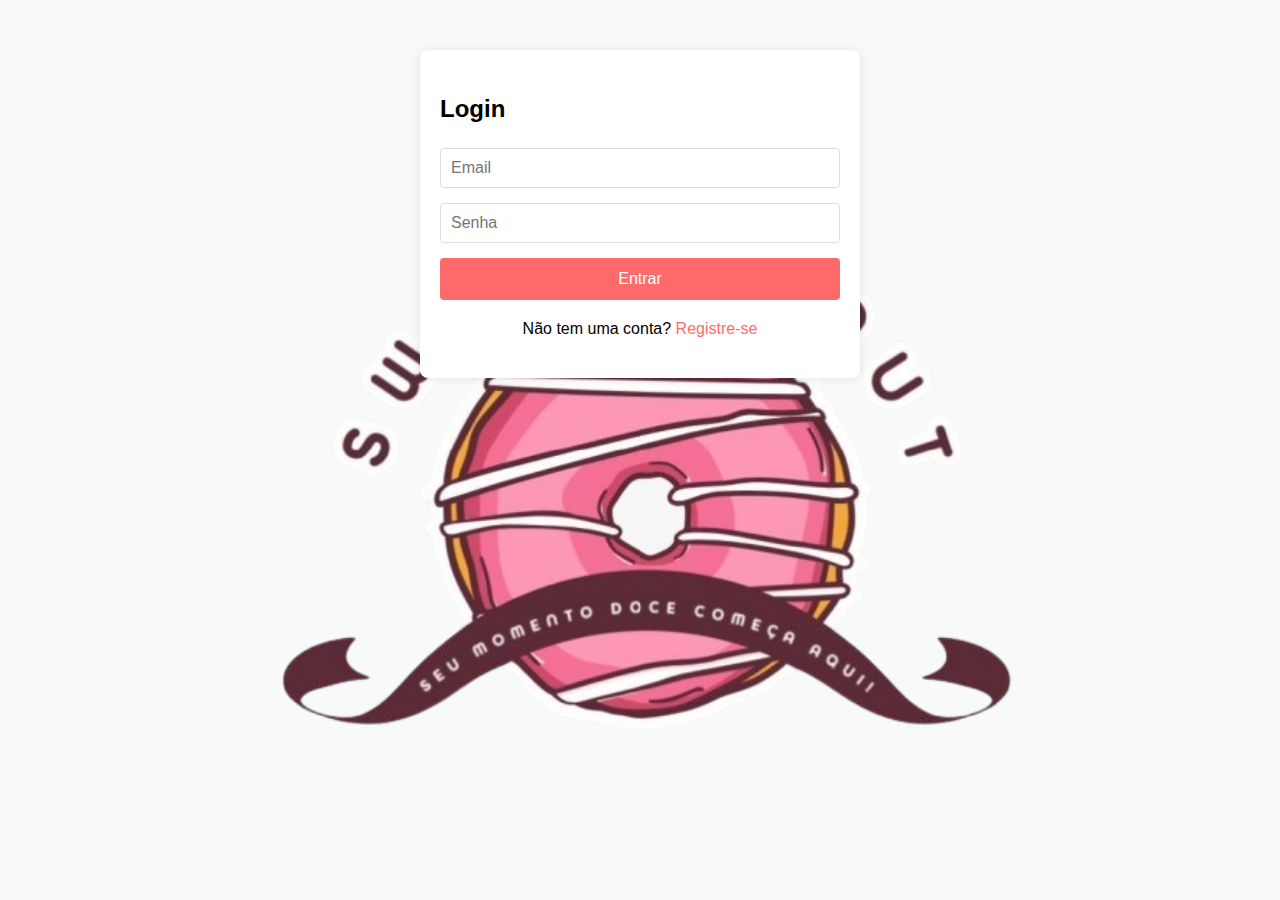
<file: login.html>
<!DOCTYPE html>
<html lang="pt-BR">
<head>
    <meta charset="UTF-8">
    <meta name="viewport" content="width=device-width, initial-scale=1.0">
    <title>Login - Donut Shop</title>
    <link rel="stylesheet" href="style.css">
    <style>
        .auth-container {
            max-width: 400px;
            margin: 50px auto;
            padding: 20px;
            background: #fff;
            border-radius: 8px;
            box-shadow: 0 0 10px rgba(0,0,0,0.1);
        }

        .auth-form {
            display: flex;
            flex-direction: column;
            gap: 15px;
        }

        .auth-form input {
            padding: 10px;
            border: 1px solid #ddd;
            border-radius: 4px;
            font-size: 16px;
        }

        .auth-form button {
            padding: 12px;
            background: #ff6b6b;
            color: white;
            border: none;
            border-radius: 4px;
            cursor: pointer;
            font-size: 16px;
            transition: background 0.3s;
        }

        .auth-form button:hover {
            background: #ff5252;
        }

        .auth-toggle {
            text-align: center;
            margin-top: 15px;
        }

        .auth-toggle a {
            color: #ff6b6b;
            text-decoration: none;
        }

        .error-message {
            color: #ff0000;
            text-align: center;
            margin-top: 10px;
        }
    </style>
 </head>
<body style="background: url('./imagens/logo.png') no-repeat center center fixed; background-size: 800px; background-repeat: no-repeat; background-position: center; background-color: #f8f9fa;">
    <div class="auth-container">
        <div id="login-form">
            <h2>Login</h2>
            <form class="auth-form" onsubmit="handleLogin(event)">
                <input type="email" id="login-email" placeholder="Email" required>
                <input type="password" id="login-password" placeholder="Senha" required>
                <button type="submit">Entrar</button>
            </form>
            <div class="auth-toggle">
                <p>Não tem uma conta? <a href="#" onclick="toggleForms()">Registre-se</a></p>
            </div>
        </div>

        <div id="register-form" style="display: none;">
            <h2>Registro</h2>
            <form class="auth-form" onsubmit="handleRegister(event)">
                <input type="text" id="register-name" placeholder="Nome completo" required>
                <input type="email" id="register-email" placeholder="Email" required>
                <input type="password" id="register-password" placeholder="Senha" required>
                <button type="submit">Registrar</button>
            </form>
            <div class="auth-toggle">
                <p>Já tem uma conta? <a href="#" onclick="toggleForms()">Faça login</a></p>
            </div>
        </div>
        <div id="error-message" class="error-message"></div>
    </div>

    <script>
        function toggleForms() {
            const loginForm = document.getElementById('login-form');
            const registerForm = document.getElementById('register-form');
            const errorMessage = document.getElementById('error-message');
            
            loginForm.style.display = loginForm.style.display === 'none' ? 'block' : 'none';
            registerForm.style.display = registerForm.style.display === 'none' ? 'block' : 'none';
            errorMessage.textContent = '';
        }

        async function handleLogin(event) {
            event.preventDefault();
            const email = document.getElementById('login-email').value;
            const password = document.getElementById('login-password').value;
            
            console.log('Tentando fazer login com:', email);
            
            try {
                console.log('Enviando requisição para o servidor...');
                const response = await fetch('http://localhost:3000/api/login', {
                    method: 'POST',
                    headers: {
                        'Content-Type': 'application/json'
                    },
                    body: JSON.stringify({ email, password })
                });
                
                console.log('Resposta recebida:', response.status);
                const data = await response.json();
                console.log('Dados recebidos:', data);
                
                if (response.ok) {
                    console.log('Login bem-sucedido, token recebido');
                    localStorage.setItem('token', data.token);
                    window.location.href = 'index.html';
                } else {
                    console.error('Erro no login:', data.message);
                    document.getElementById('error-message').textContent = data.message;
                }
            } catch (error) {
                console.error('Exceção capturada:', error);
                document.getElementById('error-message').textContent = 'Erro ao fazer login. Tente novamente.';
            }
        }

        async function handleRegister(event) {
            event.preventDefault();
            const name = document.getElementById('register-name').value;
            const email = document.getElementById('register-email').value;
            const password = document.getElementById('register-password').value;

            try {
                const response = await fetch('http://localhost:3000/api/register', {
                    method: 'POST',
                    headers: {
                        'Content-Type': 'application/json'
                    },
                    body: JSON.stringify({ name, email, password })
                });

                const data = await response.json();

                if (response.ok) {
                    localStorage.setItem('token', data.token);
                    window.location.href = 'index.html';
                } else {
                    document.getElementById('error-message').textContent = data.message;
                }
            } catch (error) {
                document.getElementById('error-message').textContent = 'Erro ao criar conta. Tente novamente.';
            }
        }
    </script>
</body>
</html>
</file>
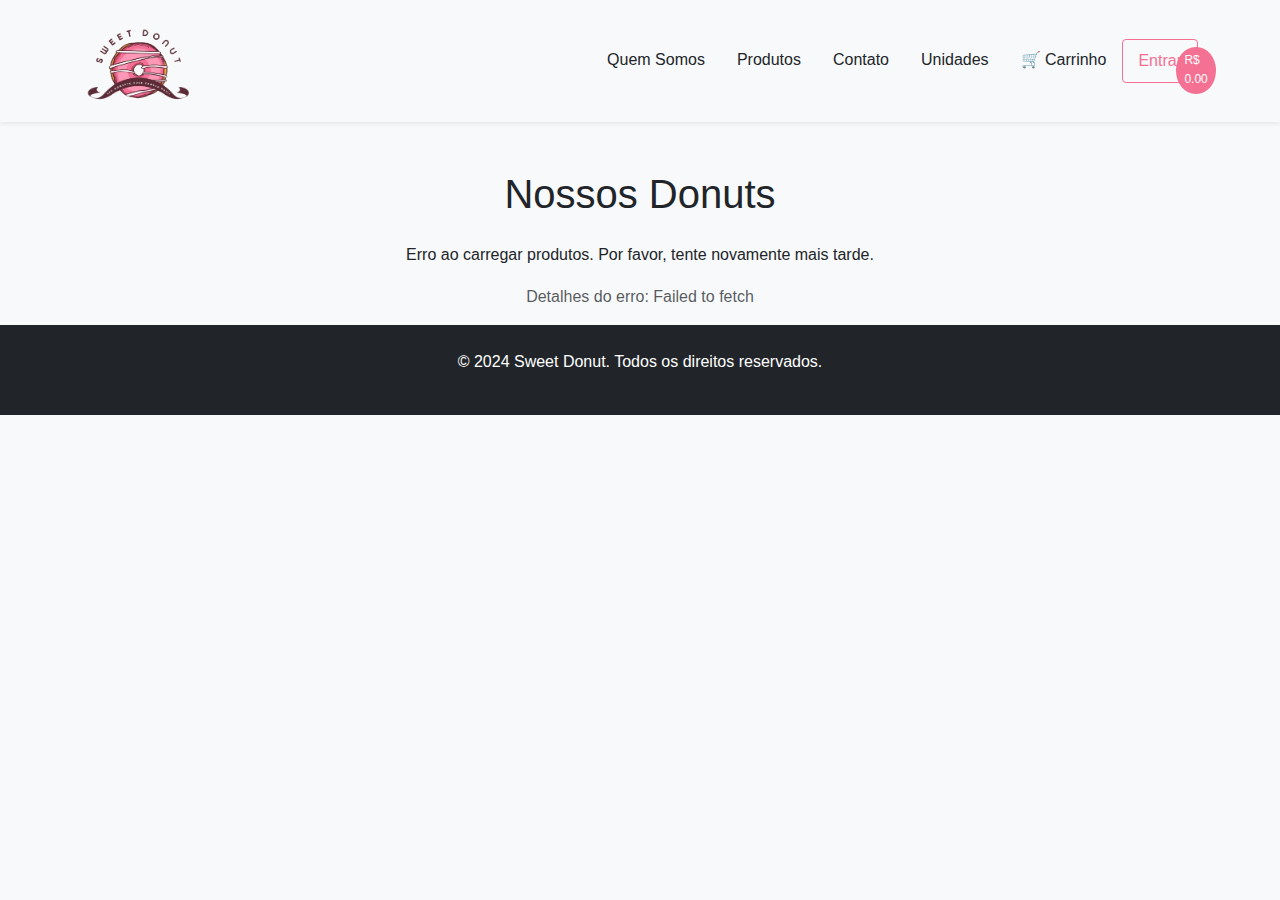
<file: produtos.html>
<!DOCTYPE html>
<html lang="pt-BR">
  <head>
    <meta charset="UTF-8" />
    <meta name="viewport" content="width=device-width, initial-scale=1.0" />
    <link href="https://cdn.jsdelivr.net/npm/bootstrap@5.3.3/dist/css/bootstrap.min.css" rel="stylesheet">
    <link rel="stylesheet" href="produtos.css" />
    <link rel="stylesheet" href="style.css" />
    <title>Produtos - Sweet Donut</title>
    <style>
      .cart-icon {
        position: relative;
        cursor: pointer;
      }
      .cart-badge {
        position: absolute;
        margin-left: 70px;
        background: #f47193;
        color: white;
        border-radius: 50%;
        padding: 4px 8px;
        font-size: 12px;
      }
      .cart-total-value {
        font-weight: bold;
        color: #000;
      }
      .quantity-controls {
        display: flex;
        align-items: center;
        justify-content: center;
        gap: 10px;
        margin: 10px 0;
      }
      .quantity-display {
        min-width: 40px;
        text-align: center;
        font-size: 1.2rem;
        font-weight: bold;
        padding: 5px 10px;
        background-color: #f8f9fa;
        border-radius: 4px;
      }
      .btn-outline-secondary {
        border-color: #6c757d;
        color: #6c757d;
      }
      .btn-outline-secondary:hover {
        background-color: #6c757d;
        color: white;
      }
    </style>
  </head>
  <body>
    <header class="bg-light p-3 shadow-sm">
      <div class="container d-flex justify-content-between align-items-center">
        <a href="index.html">
          <img src="./imagens/logo.png" alt="Logo Sweet Donut" class="logo" />
        </a>
        <nav>
          <ul class="nav">
            <li class="nav-item">
              <a class="nav-link text-dark" href="quemSomos.html">Quem Somos</a>
            </li>
            <li class="nav-item">
              <a class="nav-link text-dark" href="produtos.html">Produtos</a>
            </li>
            <li class="nav-item">
              <a class="nav-link text-dark" href="contato.html">Contato</a>
            </li>
            <li class="nav-item">
              <a class="nav-link text-dark" href="unidades.html">Unidades</a>
            </li>
            <li class="nav-item">
              <a class="nav-link text-dark cart-icon" href="finalizarCompra.html">
                🛒 Carrinho
                <span class="cart-badge" id="cart-total">0</span>
              </a>
            </li>
            <li class="nav-item auth-buttons">
              <div class="user-info" id="user-info" style="display: none;">
                <span id="user-name"></span>
              </div>
              <a class="nav-link" href="login.html" id="login-link">Entrar</a>
              <a class="nav-link" href="#" id="logout-link" style="display: none;">Sair</a>
            </li>
          </ul>
        </nav>
      </div>
    </header>

    <div class="container mt-5">
      <h1 class="text-center mb-4">Nossos Donuts</h1>
      <div class="row" id="products-container">
        <!-- Os produtos serão carregados dinamicamente aqui -->
      </div>
    </div>

    <footer class="bg-dark text-white py-4">
      <div class="container text-center">
        <p>&copy; 2024 Sweet Donut. Todos os direitos reservados.</p>
      </div>
    </footer>

    <!-- Scripts -->
    <script src="https://cdn.jsdelivr.net/npm/bootstrap@5.3.3/dist/js/bootstrap.bundle.min.js"></script>
    <script src="cart.js"></script>
    <script src="carrinho.js"></script>
    <script>
      // Verificar status de autenticação
      async function checkAuth() {
        const token = localStorage.getItem('token');
        const loginLink = document.getElementById('login-link');
        const logoutLink = document.getElementById('logout-link');
        const userInfo = document.getElementById('user-info');
        const userName = document.getElementById('user-name');

        if (token) {
          try {
            const response = await fetch('http://localhost:3000/api/user', {
              headers: {
                'Authorization': `Bearer ${token}`
              }
            });
            
            if (response.ok) {
              const userData = await response.json();
              userName.textContent = `Olá, ${userData.name}`;
              userInfo.style.display = 'flex';
              loginLink.style.display = 'none';
              logoutLink.style.display = 'block';
            } else {
              localStorage.removeItem('token');
              showLoginState();
            }
          } catch (error) {
            console.error('Erro ao verificar autenticação:', error);
            showLoginState();
          }
        } else {
          showLoginState();
        }
      }

      function showLoginState() {
        const loginLink = document.getElementById('login-link');
        const logoutLink = document.getElementById('logout-link');
        const userInfo = document.getElementById('user-info');
        
        loginLink.style.display = 'block';
        logoutLink.style.display = 'none';
        userInfo.style.display = 'none';
      }

      // Manipular logout
      document.getElementById('logout-link').addEventListener('click', (e) => {
        e.preventDefault();
        localStorage.removeItem('token');
        window.location.href = 'index.html';
      });

      // Função para carregar os produtos da API
      async function loadProducts() {
        try {
          console.log('Iniciando carregamento dos produtos...');
          const response = await fetch('http://localhost:3000/api/products');
          if (!response.ok) {
            throw new Error(`HTTP error! status: ${response.status}`);
          }
          const products = await response.json();
          console.log('Produtos recebidos:', products);
          
          const container = document.getElementById('products-container');
          container.innerHTML = ''; // Limpa o container antes de adicionar os produtos
          
          if (!Array.isArray(products) || products.length === 0) {
            console.error('Nenhum produto recebido ou formato inválido');
            container.innerHTML = '<div class="col-12 text-center"><p>Nenhum produto disponível no momento.</p></div>';
            return;
          }
          
          products.forEach(product => {
            console.log('Processando produto:', product);
            const productCard = `
              <div class="col-md-4 mb-4">
                <div class="card" data-product-id="${product._id}">
                  <img src="${product.image}" class="card-img-top" alt="${product.name}" style="height: 200px; object-fit: cover;">
                  <div class="card-body">
                    <h5 class="card-title">${product.name}</h5>
                    <p class="card-text">${product.description}</p>
                    <p class="price" data-price="${product.price}">R$ ${product.price.toFixed(2)}</p>
                    <div class="quantity-controls">
                      <button class="btn btn-sm btn-danger" onclick="decrementQuantity('${product._id}')">-</button>
                      <input type="number" id="quantity-${product._id}" value="1" min="1" class="form-control text-center" style="width: 60px; display: inline-block;">
                      <button class="btn btn-sm btn-primary" onclick="incrementQuantity('${product._id}')">+</button>
                    </div>
                    <button class="btn btn-primary add-to-cart mt-2" onclick="addToCart('${product._id}', '${product.name}', ${product.price})">
                      <i class="fas fa-shopping-cart"></i> Adicionar ao Carrinho
                    </button>
                  </div>
                </div>
              </div>
            `;
            container.innerHTML += productCard;
          });
        } catch (error) {
          console.error('Erro ao carregar produtos:', error);
          const container = document.getElementById('products-container');
          container.innerHTML = `
            <div class="col-12 text-center">
              <p>Erro ao carregar produtos. Por favor, tente novamente mais tarde.</p>
              <p class="text-muted">Detalhes do erro: ${error.message}</p>
            </div>
          `;
        }
      }

      // Carregar produtos quando a página carregar
      document.addEventListener('DOMContentLoaded', function() {
        console.log('Página carregada, iniciando carregamento dos produtos...');
        loadProducts();
        checkAuth();
        updateCartDisplay();
      });

      // Funções de controle de quantidade
      function incrementQuantity(productId) {
        const input = document.getElementById(`quantity-${productId}`);
        input.value = parseInt(input.value) + 1;
      }

      function decrementQuantity(productId) {
        const input = document.getElementById(`quantity-${productId}`);
        if (parseInt(input.value) > 1) {
          input.value = parseInt(input.value) - 1;
        }
      }

      // Função para adicionar ao carrinho
      function addToCart(productId, name, price) {
        const quantity = parseInt(document.getElementById(`quantity-${productId}`).value);
        cart.addItem(productId, quantity, name, price);
      }
    </script>
  </body>
</html>
</file>
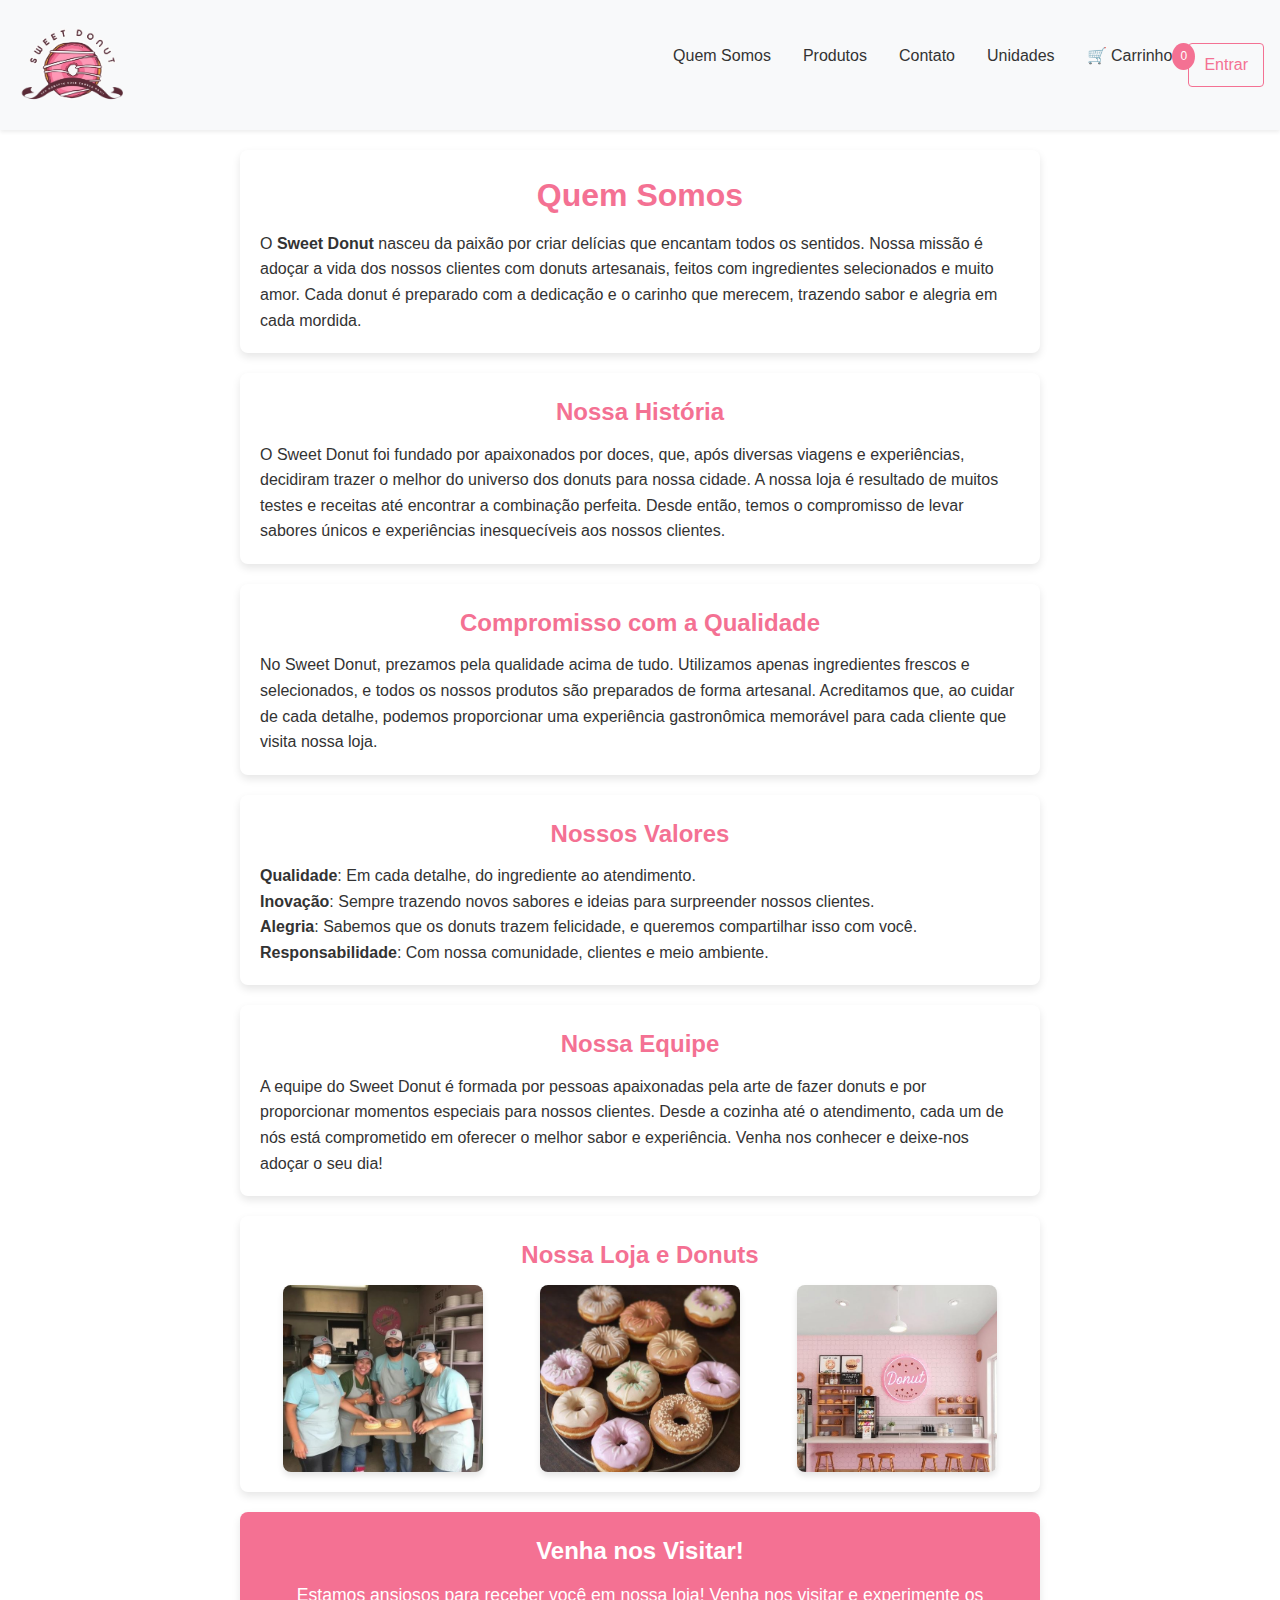
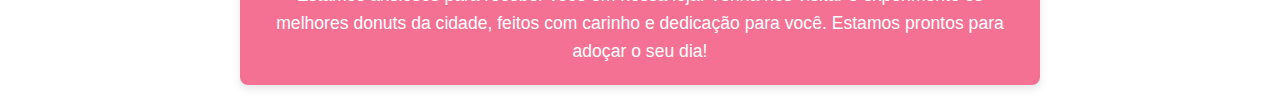
<file: quemSomos.html>
<!DOCTYPE html>
<html lang="pt-br">
  <head>
    <meta charset="UTF-8" />
    <meta name="viewport" content="width=device-width, initial-scale=1.0" />
    <title>Quem Somos - Sweet Donut</title>
    <link rel="stylesheet" href="style.css" />
    <link rel="stylesheet" href="quemSomos.css" />
  </head>
  <body>
    <header class="bg-light p-3 shadow-sm">
      <div
        class="ctn container d-flex justify-content-between align-items-center"
      >
        <a href="index.html">
          <img src="./imagens/logo.png" alt="Logo Sweet Donut" class="logo" />
        </a>
        <nav>
          <ul class="nav">
            <li class="nav-item">
              <a class="nav-link text-dark" href="quemSomos.html">Quem Somos</a>
            </li>
            <li class="nav-item">
              <a class="nav-link text-dark" href="produtos.html">Produtos</a>
            </li>
            <li class="nav-item">
              <a class="nav-link text-dark" href="contato.html">Contato</a>
            </li>
            <li class="nav-item">
              <a class="nav-link text-dark" href="unidades.html">Unidades</a>
            </li>
            <li class="nav-item">
              <a
                class="nav-link text-dark cart-icon"
                href="finalizarCompra.html"
              >
                🛒 Carrinho
                <span class="cart-badge" id="cart-total">0</span>
              </a>
            </li>
            <li class="nav-item auth-buttons">
              <div class="user-info" id="user-info" style="display: none;">
                <span id="user-name"></span>
              </div>
              <a class="nav-link" href="login.html" id="login-link">Entrar</a>
              <a class="nav-link" href="#" id="logout-link" style="display: none;">Sair</a>
            </li>
          </ul>
        </nav>
      </div>
    </header>
    <!-- Seção de Introdução -->
    <section id="about-intro">
      <h1>Quem Somos</h1>
      <p>
        O <strong>Sweet Donut</strong> nasceu da paixão por criar delícias que
        encantam todos os sentidos. Nossa missão é adoçar a vida dos nossos
        clientes com donuts artesanais, feitos com ingredientes selecionados e
        muito amor. Cada donut é preparado com a dedicação e o carinho que
        merecem, trazendo sabor e alegria em cada mordida.
      </p>
    </section>

    <!-- Nossa História -->
    <section id="about-history">
      <h2>Nossa História</h2>
      <p>
        O Sweet Donut foi fundado por apaixonados por doces, que, após diversas
        viagens e experiências, decidiram trazer o melhor do universo dos donuts
        para nossa cidade. A nossa loja é resultado de muitos testes e receitas
        até encontrar a combinação perfeita. Desde então, temos o compromisso de
        levar sabores únicos e experiências inesquecíveis aos nossos clientes.
      </p>
    </section>

    <!-- Compromisso com a Qualidade -->
    <section id="about-quality">
      <h2>Compromisso com a Qualidade</h2>
      <p>
        No Sweet Donut, prezamos pela qualidade acima de tudo. Utilizamos apenas
        ingredientes frescos e selecionados, e todos os nossos produtos são
        preparados de forma artesanal. Acreditamos que, ao cuidar de cada
        detalhe, podemos proporcionar uma experiência gastronômica memorável
        para cada cliente que visita nossa loja.
      </p>
    </section>

    <!-- Nossos Valores -->
    <section id="about-values">
      <h2>Nossos Valores</h2>
      <ul>
        <li>
          <strong>Qualidade</strong>: Em cada detalhe, do ingrediente ao
          atendimento.
        </li>
        <li>
          <strong>Inovação</strong>: Sempre trazendo novos sabores e ideias para
          surpreender nossos clientes.
        </li>
        <li>
          <strong>Alegria</strong>: Sabemos que os donuts trazem felicidade, e
          queremos compartilhar isso com você.
        </li>
        <li>
          <strong>Responsabilidade</strong>: Com nossa comunidade, clientes e
          meio ambiente.
        </li>
      </ul>
    </section>

    <!-- Nossa Equipe -->
    <section id="about-team">
      <h2>Nossa Equipe</h2>
      <p>
        A equipe do Sweet Donut é formada por pessoas apaixonadas pela arte de
        fazer donuts e por proporcionar momentos especiais para nossos clientes.
        Desde a cozinha até o atendimento, cada um de nós está comprometido em
        oferecer o melhor sabor e experiência. Venha nos conhecer e deixe-nos
        adoçar o seu dia!
      </p>
    </section>

    <!-- Galeria de Fotos -->
    <section id="about-gallery">
      <h2>Nossa Loja e Donuts</h2>
      <div class="gallery">
        <img src="imagens/img1.JPG" alt="Equipe do Sweet Donut" />
        <img src="imagens/img2.JPG" alt="Donuts artesanais" />
        <img src="imagens/img3.JPG" alt="Interior da loja" />
      </div>
    </section>

    <!-- Convite para Visitar -->
    <section id="about-visit">
      <h2 class="h22">Venha nos Visitar!</h2>
      <p>
        Estamos ansiosos para receber você em nossa loja! Venha nos visitar e
        experimente os melhores donuts da cidade, feitos com carinho e dedicação
        para você. Estamos prontos para adoçar o seu dia!
      </p>
    </section>

    <script src="https://cdn.jsdelivr.net/npm/bootstrap@5.0.2/dist/js/bootstrap.bundle.min.js"></script>
    <script>
      // Verificar status de autenticação
      async function checkAuth() {
        const token = localStorage.getItem('token');
        const loginLink = document.getElementById('login-link');
        const logoutLink = document.getElementById('logout-link');
        const userInfo = document.getElementById('user-info');
        const userName = document.getElementById('user-name');

        if (token) {
          try {
            // Decodificar o token para obter informações do usuário
            const response = await fetch('http://localhost:3000/api/user', {
              headers: {
                'Authorization': `Bearer ${token}`
              }
            });
            
            if (response.ok) {
              const userData = await response.json();
              userName.textContent = `Olá, ${userData.name}`;
              userInfo.style.display = 'flex';
              loginLink.style.display = 'none';
              logoutLink.style.display = 'block';
            } else {
              // Se o token for inválido, limpa o localStorage
              localStorage.removeItem('token');
              showLoginState();
            }
          } catch (error) {
            console.error('Erro ao verificar autenticação:', error);
            showLoginState();
          }
        } else {
          showLoginState();
        }
      }

      function showLoginState() {
        const loginLink = document.getElementById('login-link');
        const logoutLink = document.getElementById('logout-link');
        const userInfo = document.getElementById('user-info');
        
        loginLink.style.display = 'block';
        logoutLink.style.display = 'none';
        userInfo.style.display = 'none';
      }

      // Manipular logout
      document.getElementById('logout-link').addEventListener('click', (e) => {
        e.preventDefault();
        localStorage.removeItem('token');
        window.location.href = 'index.html';
      });

      // Verificar status de autenticação ao carregar a página
      checkAuth();
    </script>
  </body>
</html>
</file>
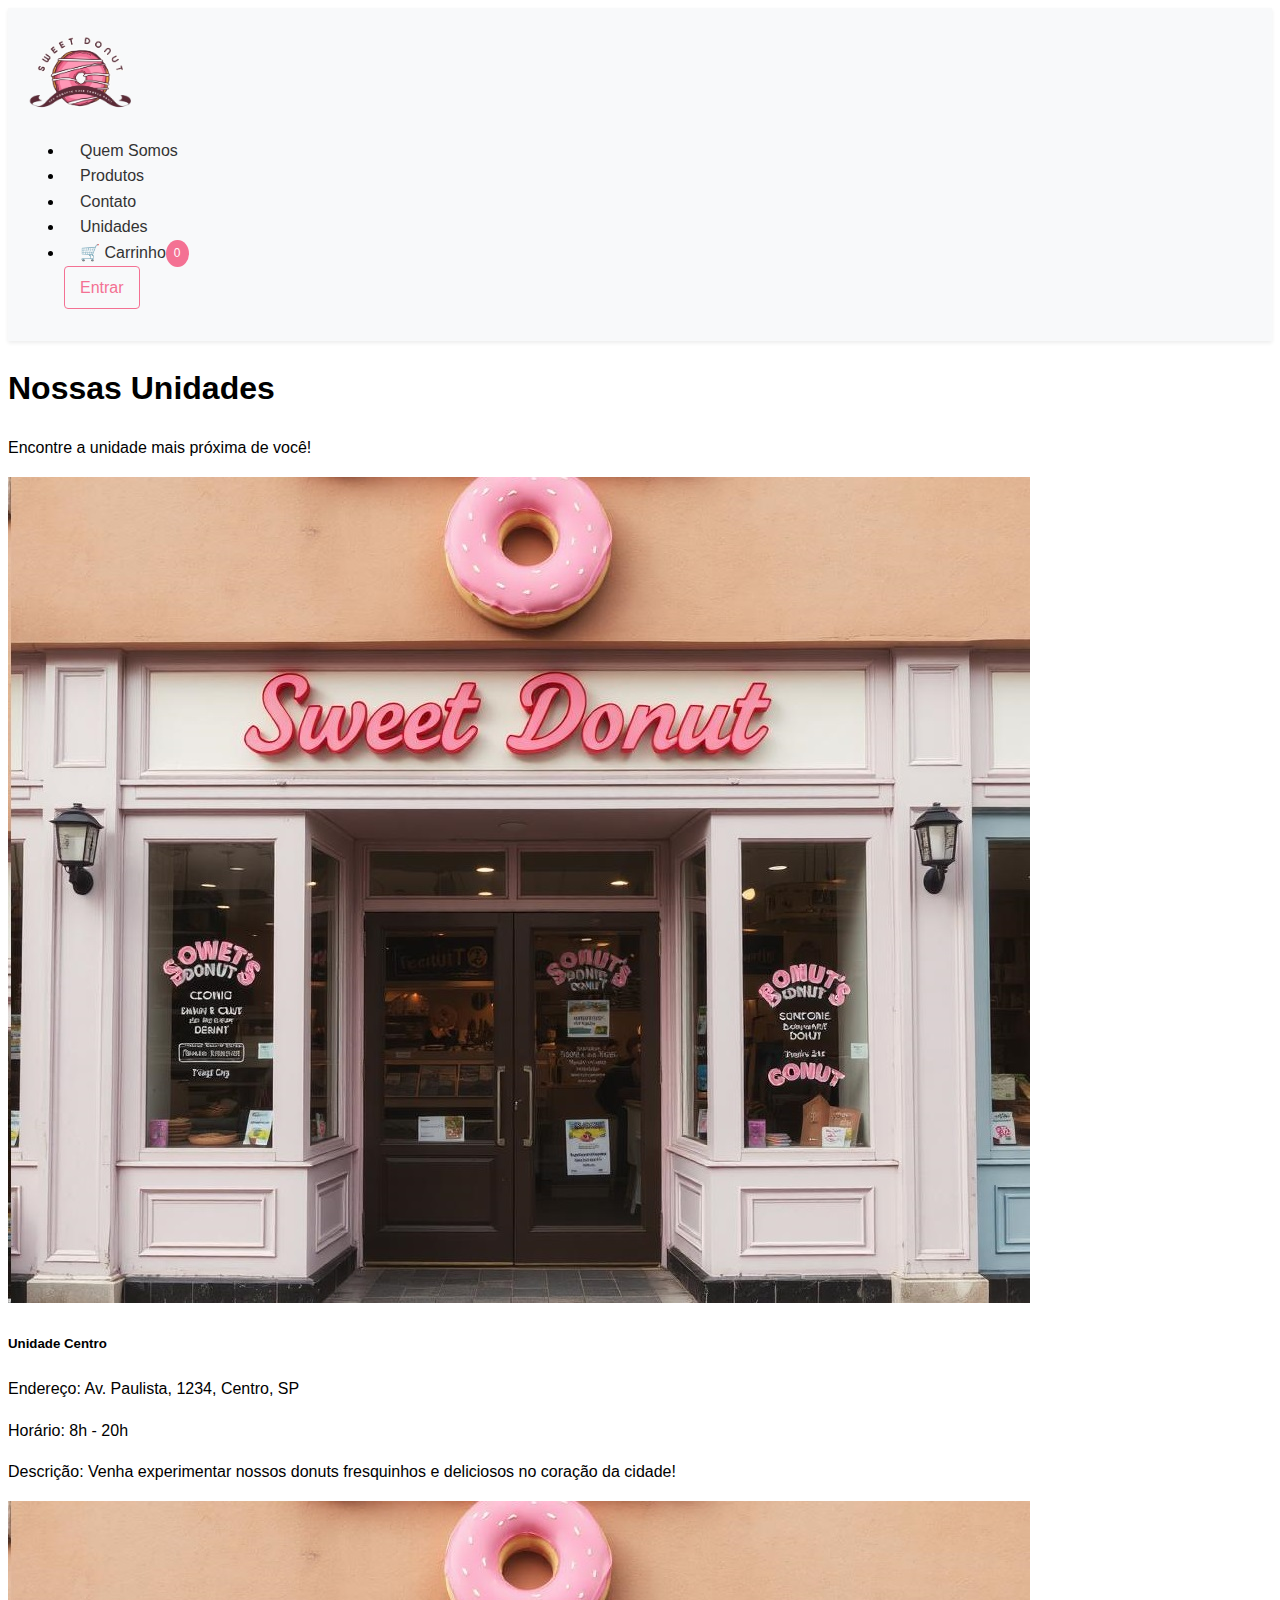
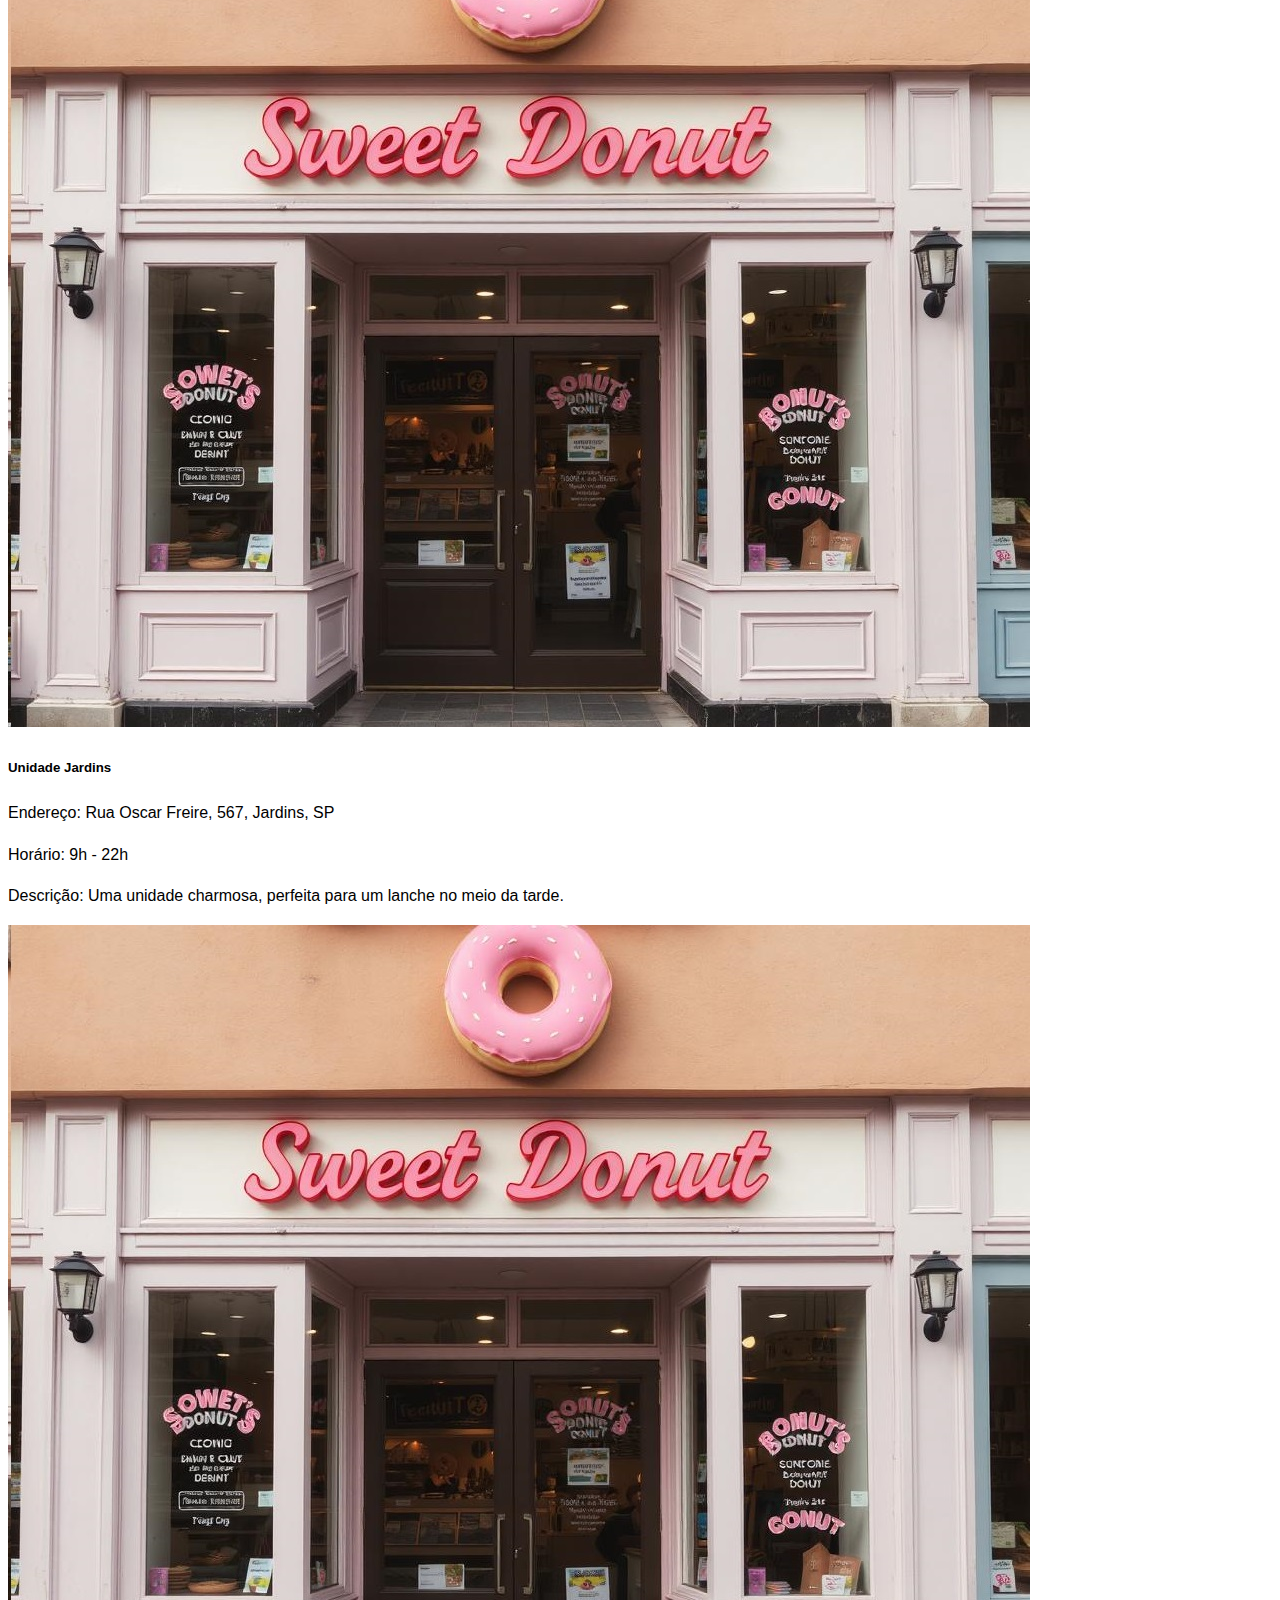
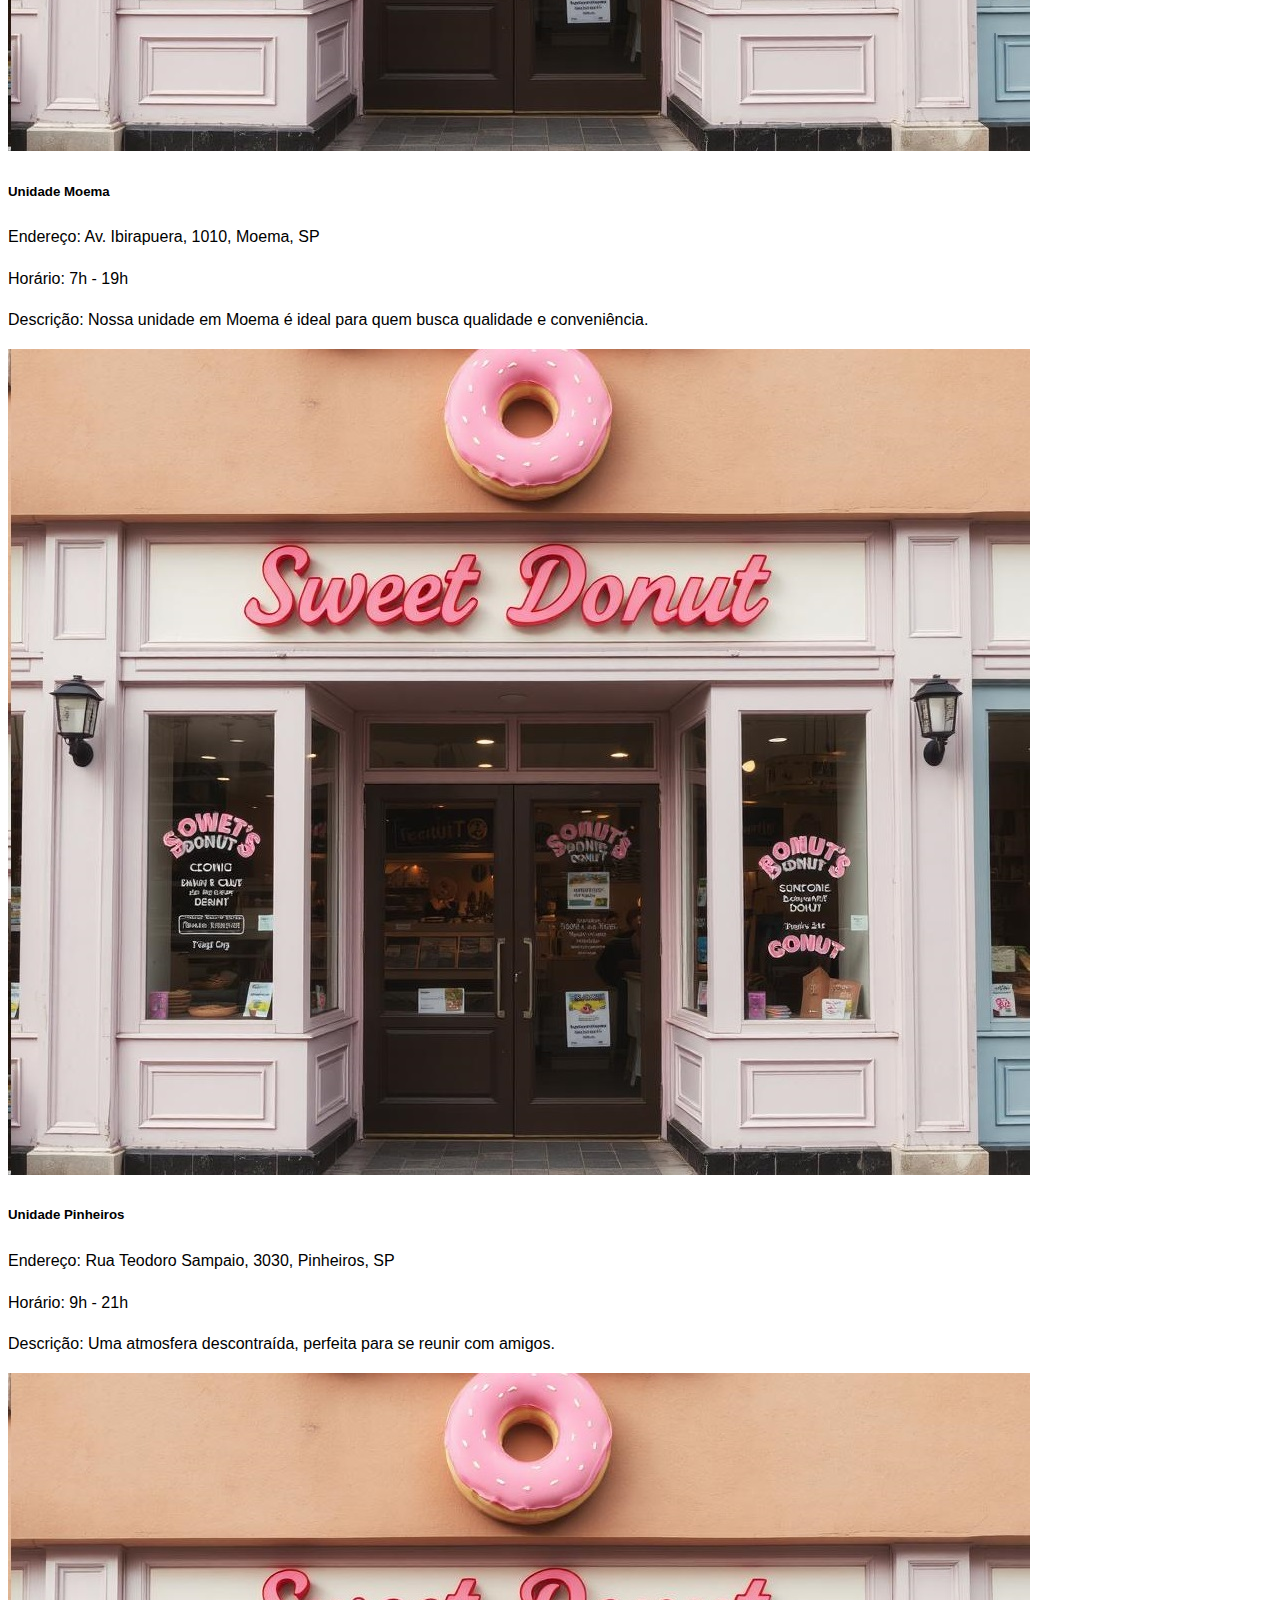
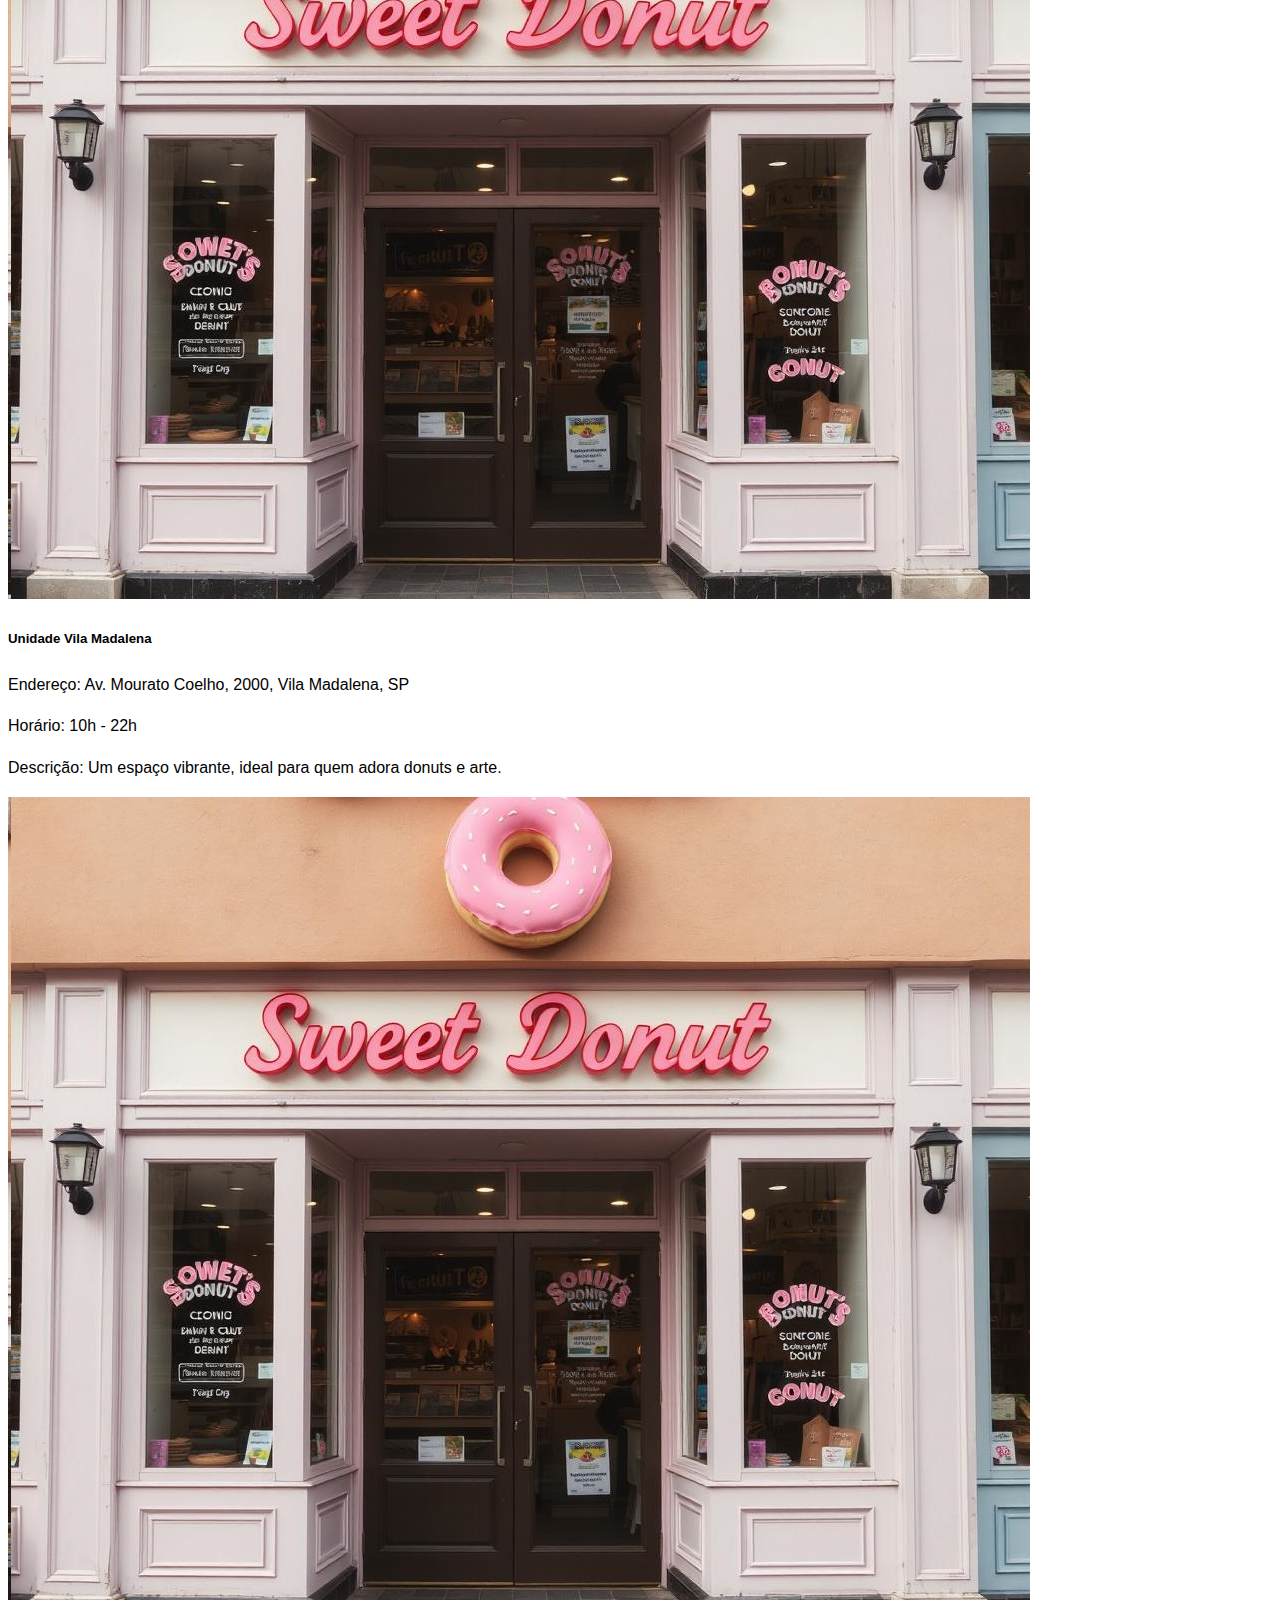
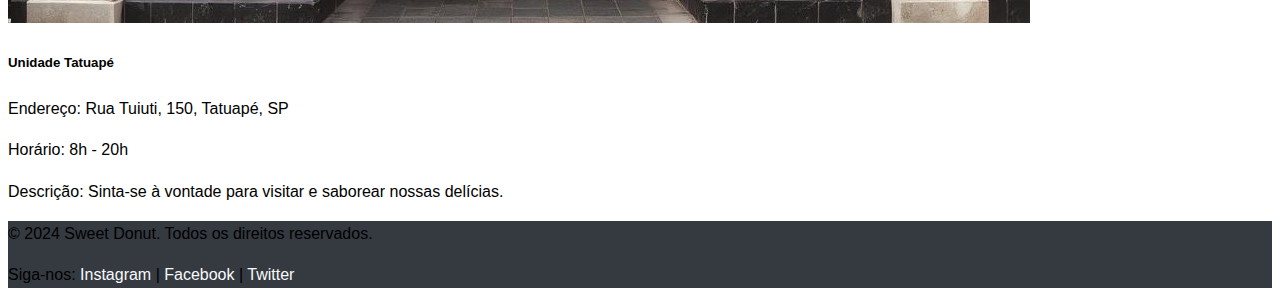
<file: unidades.html>
<!DOCTYPE html>
<html lang="pt-BR">
  <head>
    <meta charset="UTF-8" />
    <meta name="viewport" content="width=device-width, initial-scale=1.0" />
    <link rel="stylesheet" href="style.css" />
    <link
      href="https://cdn.jsdelivr.net/npm/bootstrap@5.0.2/dist/css/bootstrap.min.css"
      rel="stylesheet"
      integrity="sha384-EVSTQN3/azprG1Anm3QDgpJLIm9Nao0Yz1ztcQTwFspd3yD65VohhpuuCOmLASjC"
      crossorigin="anonymous"
    />
    <title>Unidades - Sweet Donut</title>
  </head>
  <body>
    <!-- Menu -->
    <header class="bg-light p-3 shadow-sm">
      <div class="container d-flex justify-content-between align-items-center">
        <a href="index.html">
          <img src="./imagens/logo.png" alt="Logo Sweet Donut" class="logo" />
        </a>
        <nav>
          <ul class="nav">
            <li class="nav-item">
              <a class="nav-link text-dark" href="quemSomos.html">Quem Somos</a>
            </li>
            <li class="nav-item">
              <a class="nav-link text-dark" href="produtos.html">Produtos</a>
            </li>
            <li class="nav-item">
              <a class="nav-link text-dark" href="contato.html">Contato</a>
            </li>
            <li class="nav-item">
              <a class="nav-link text-dark" href="unidades.html">Unidades</a>
            </li>
            <li class="nav-item">
              <a
                class="nav-link text-dark cart-icon"
                href="finalizarCompra.html"
              >
                🛒 Carrinho
                <span class="cart-badge" id="cart-total">0</span>
              </a>
            </li>
            <li class="nav-item auth-buttons">
              <div class="user-info" id="user-info" style="display: none;">
                <span id="user-name"></span>
              </div>
              <a class="nav-link" href="login.html" id="login-link">Entrar</a>
              <a class="nav-link" href="#" id="logout-link" style="display: none;">Sair</a>
            </li>
          </ul>
        </nav>
      </div>
    </header>

    <div class="container my-5">
      <h1 class="text-center">Nossas Unidades</h1>
      <p class="text-center">Encontre a unidade mais próxima de você!</p>

      <div class="row">
        <div class="col-md-4">
          <div class="card mb-4">
            <img
              src="./imagens/loja1.jpg"
              class="card-img-top"
              alt="Unidade 1"
            />
            <div class="card-body">
              <h5 class="card-title">Unidade Centro</h5>
              <p class="card-text">Endereço: Av. Paulista, 1234, Centro, SP</p>
              <p class="card-text">Horário: 8h - 20h</p>
              <p class="card-text">
                Descrição: Venha experimentar nossos donuts fresquinhos e
                deliciosos no coração da cidade!
              </p>
            </div>
          </div>
        </div>

        <div class="col-md-4">
          <div class="card mb-4">
            <img
              src="./imagens/loja1.jpg"
              class="card-img-top"
              alt="Unidade 2"
            />
            <div class="card-body">
              <h5 class="card-title">Unidade Jardins</h5>
              <p class="card-text">
                Endereço: Rua Oscar Freire, 567, Jardins, SP
              </p>
              <p class="card-text">Horário: 9h - 22h</p>
              <p class="card-text">
                Descrição: Uma unidade charmosa, perfeita para um lanche no meio
                da tarde.
              </p>
            </div>
          </div>
        </div>

        <div class="col-md-4">
          <div class="card mb-4">
            <img
              src="./imagens/loja1.jpg"
              class="card-img-top"
              alt="Unidade 3"
            />
            <div class="card-body">
              <h5 class="card-title">Unidade Moema</h5>
              <p class="card-text">Endereço: Av. Ibirapuera, 1010, Moema, SP</p>
              <p class="card-text">Horário: 7h - 19h</p>
              <p class="card-text">
                Descrição: Nossa unidade em Moema é ideal para quem busca
                qualidade e conveniência.
              </p>
            </div>
          </div>
        </div>
      </div>

      <div class="row">
        <div class="col-md-4">
          <div class="card mb-4">
            <img
              src="./imagens/loja1.jpg"
              class="card-img-top"
              alt="Unidade 4"
            />
            <div class="card-body">
              <h5 class="card-title">Unidade Pinheiros</h5>
              <p class="card-text">
                Endereço: Rua Teodoro Sampaio, 3030, Pinheiros, SP
              </p>
              <p class="card-text">Horário: 9h - 21h</p>
              <p class="card-text">
                Descrição: Uma atmosfera descontraída, perfeita para se reunir
                com amigos.
              </p>
            </div>
          </div>
        </div>

        <div class="col-md-4">
          <div class="card mb-4">
            <img
              src="./imagens/loja1.jpg"
              class="card-img-top"
              alt="Unidade 5"
            />
            <div class="card-body">
              <h5 class="card-title">Unidade Vila Madalena</h5>
              <p class="card-text">
                Endereço: Av. Mourato Coelho, 2000, Vila Madalena, SP
              </p>
              <p class="card-text">Horário: 10h - 22h</p>
              <p class="card-text">
                Descrição: Um espaço vibrante, ideal para quem adora donuts e
                arte.
              </p>
            </div>
          </div>
        </div>

        <div class="col-md-4">
          <div class="card mb-4">
            <img
              src="./imagens/loja1.jpg"
              class="card-img-top"
              alt="Unidade 6"
            />
            <div class="card-body">
              <h5 class="card-title">Unidade Tatuapé</h5>
              <p class="card-text">Endereço: Rua Tuiuti, 150, Tatuapé, SP</p>
              <p class="card-text">Horário: 8h - 20h</p>
              <p class="card-text">
                Descrição: Sinta-se à vontade para visitar e saborear nossas
                delícias.
              </p>
            </div>
          </div>
        </div>
      </div>
    </div>

    <footer class="bg-dark text-white py-4">
      <div class="container text-center">
        <p>&copy; 2024 Sweet Donut. Todos os direitos reservados.</p>
        <p>
          Siga-nos:
          <a href="#" class="text-white mx-2">Instagram</a> |
          <a href="#" class="text-white mx-2">Facebook</a> |
          <a href="#" class="text-white mx-2">Twitter</a>
        </p>
      </div>
    </footer>

    <script
      src="https://cdn.jsdelivr.net/npm/bootstrap@5.0.2/dist/js/bootstrap.bundle.min.js"
      integrity="sha384-MrcW6ZMFYlzcLA8Nl+NtUVF0sA7MsXsP1UyJoMp4YLEuNSfAP+JcXn/tWtIaxVXM"
      crossorigin="anonymous"
    ></script>
    <script>
      // Verificar status de autenticação
      async function checkAuth() {
        const token = localStorage.getItem('token');
        const loginLink = document.getElementById('login-link');
        const logoutLink = document.getElementById('logout-link');
        const userInfo = document.getElementById('user-info');
        const userName = document.getElementById('user-name');

        if (token) {
          try {
            // Decodificar o token para obter informações do usuário
            const response = await fetch('http://localhost:3000/api/user', {
              headers: {
                'Authorization': `Bearer ${token}`
              }
            });
            
            if (response.ok) {
              const userData = await response.json();
              userName.textContent = `Olá, ${userData.name}`;
              userInfo.style.display = 'flex';
              loginLink.style.display = 'none';
              logoutLink.style.display = 'block';
            } else {
              // Se o token for inválido, limpa o localStorage
              localStorage.removeItem('token');
              showLoginState();
            }
          } catch (error) {
            console.error('Erro ao verificar autenticação:', error);
            showLoginState();
          }
        } else {
          showLoginState();
        }
      }

      function showLoginState() {
        const loginLink = document.getElementById('login-link');
        const logoutLink = document.getElementById('logout-link');
        const userInfo = document.getElementById('user-info');
        
        loginLink.style.display = 'block';
        logoutLink.style.display = 'none';
        userInfo.style.display = 'none';
      }

      // Manipular logout
      document.getElementById('logout-link').addEventListener('click', (e) => {
        e.preventDefault();
        localStorage.removeItem('token');
        window.location.href = 'index.html';
      });

      // Verificar status de autenticação ao carregar a página
      checkAuth();
    </script>
  </body>
</html>
</file>
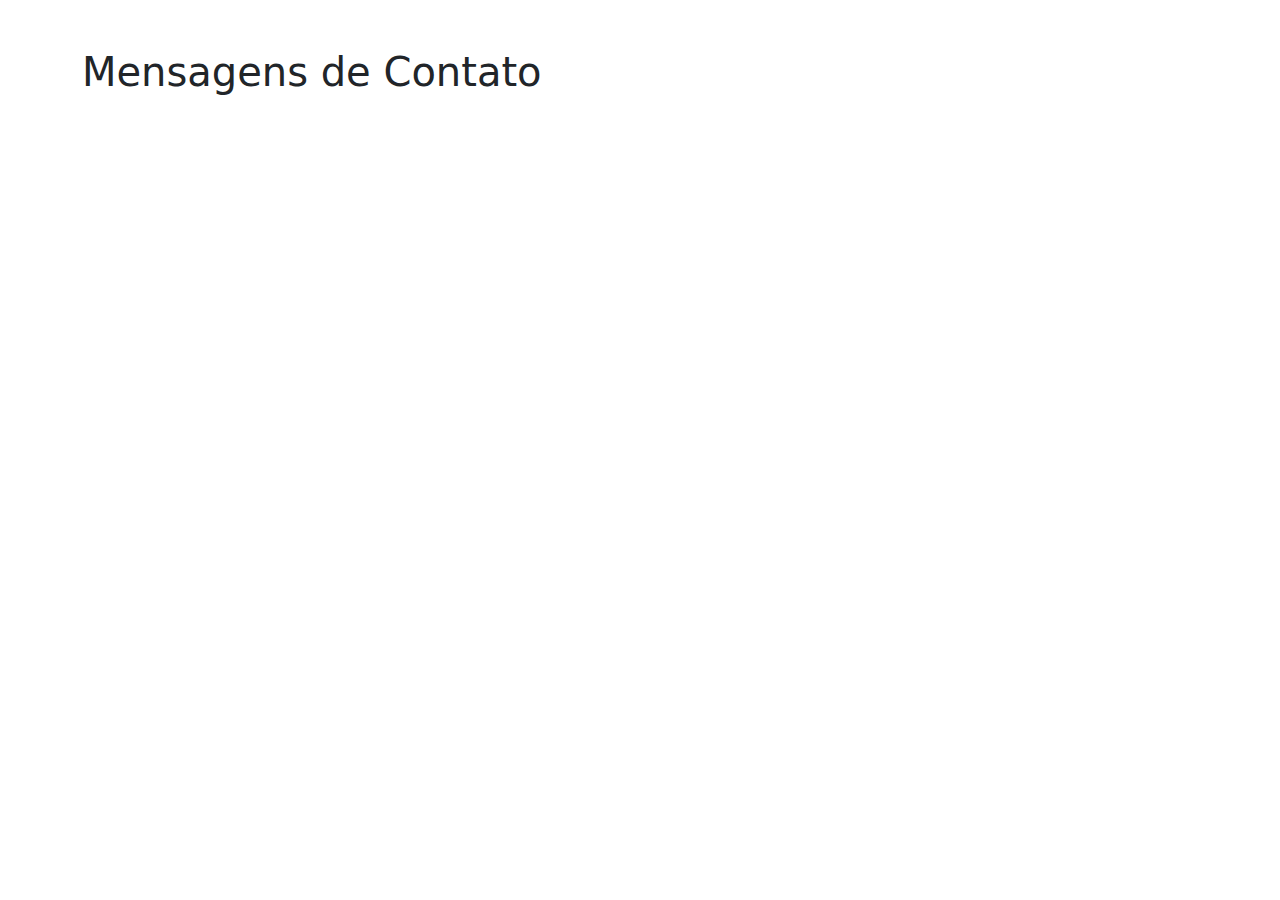
<file: admin/contatos.html>
<!DOCTYPE html>
<html lang="pt-BR">
<head>
    <meta charset="UTF-8">
    <meta name="viewport" content="width=device-width, initial-scale=1.0">
    <title>Mensagens de Contato - Sweet Donut</title>
    <link href="https://cdn.jsdelivr.net/npm/bootstrap@5.0.2/dist/css/bootstrap.min.css" rel="stylesheet">
    <style>
        .message-card {
            margin-bottom: 20px;
        }
        .message-header {
            background-color: #f8f9fa;
            padding: 10px;
            border-radius: 5px 5px 0 0;
        }
        .message-body {
            padding: 15px;
            border: 1px solid #dee2e6;
            border-top: none;
            border-radius: 0 0 5px 5px;
        }
    </style>
</head>
<body>
    <div class="container mt-5">
        <h1 class="mb-4">Mensagens de Contato</h1>
        <div id="messages-container"></div>
    </div>

    <script>
        async function loadMessages() {
            try {
                const response = await fetch('http://localhost:3000/api/contact');
                const messages = await response.json();
                
                const container = document.getElementById('messages-container');
                container.innerHTML = '';

                messages.forEach(message => {
                    const date = new Date(message.createdAt).toLocaleString('pt-BR');
                    const card = `
                        <div class="card message-card">
                            <div class="message-header">
                                <div class="d-flex justify-content-between align-items-center">
                                    <h5 class="mb-0">${message.subject}</h5>
                                    <small class="text-muted">${date}</small>
                                </div>
                                <div class="mt-2">
                                    <strong>De:</strong> ${message.name} (${message.email})
                                    <br>
                                    <strong>Telefone:</strong> ${message.phone}
                                </div>
                            </div>
                            <div class="message-body">
                                <p class="mb-0">${message.message}</p>
                            </div>
                        </div>
                    `;
                    container.innerHTML += card;
                });
            } catch (error) {
                console.error('Erro ao carregar mensagens:', error);
                alert('Erro ao carregar mensagens. Tente novamente.');
            }
        }

        // Carregar mensagens quando a página abrir
        loadMessages();

        // Atualizar a cada 30 segundos
        setInterval(loadMessages, 30000);
    </script>
</body>
</html>
</file>
<file: style.css>
body {
  font-family: "Arial", sans-serif;
  line-height: 1.6;
}

.logo {
  max-height: 90px;
}

.banner {
  background-size: cover;
  background-position: center;
  height: 60vh;
}

.sobre-nos {
  background-color: #f8f9fa;
}

.sobre-nos img {
  max-width: 100%;
  border-radius: 8px;
}

.produtos-destaque .card {
  border: none;
  transition: transform 0.2s ease-in-out;
}

.produtos-destaque .card:hover {
  transform: scale(1.05);
}

footer {
  background-color: #343a40;
}

footer a {
  color: #f8f9fa;
  text-decoration: none;
}

footer a:hover {
  text-decoration: underline;
}

.carousel-item {
  height: 60vh;
}

.carousel-item img {
  object-fit: cover;
  height: 100%;
}

.carousel-caption {
  background: rgba(0, 0, 0, 0.5);
  padding: 1rem;
  border-radius: 10px;
}

.cart-badge {
  position: absolute;
  background: #f47193;
  color: white;
  border-radius: 50%;
  padding: 4px 8px;
  font-size: 12px;
}

.bg-light {
  background-color: #f8f9fa;
}

.p-3 {
  padding: 1rem;
}

.shadow-sm {
  box-shadow: 0 0.125rem 0.25rem rgba(0, 0, 0, 0.075);
}

.nav-link {
  color: #333;
  text-decoration: none;
  padding: 0.5rem 1rem;
}

.nav-link:hover {
  color: #f47193;
  text-decoration: underline;
}

.btn {
  background-color: #f47193 !important;
  border: none;
  color: #f8f9fa !important;
}

.nav-link:hover {
  color: #f47193 !important;
}

/* Estilos para o header de autenticação */
.auth-buttons {
    display: flex;
    align-items: center;
    gap: 10px;
}

.auth-buttons .nav-link {
    padding: 8px 15px;
    border-radius: 4px;
    transition: all 0.3s ease;
}

.auth-buttons .nav-link:hover {
    text-decoration: none;
}

#login-link {
    color: #f47193;
    border: 1px solid #f47193;
}

#login-link:hover {
    background-color: #f47193;
    color: white !important;
}

#logout-link {
    color: #dc3545;
    border: 1px solid #dc3545;
}

#logout-link:hover {
    background-color: #dc3545;
    color: white !important;
}

.user-info {
    display: flex;
    align-items: center;
    gap: 10px;
    padding: 8px 15px;
    background-color: #f8f9fa;
    border-radius: 4px;
    margin-right: 10px;
}

.user-info span {
    color: #333;
    font-weight: 500;
}

/* Estilos do Carrinho */
.cart-item {
    display: flex;
    align-items: center;
    padding: 1rem;
    border-bottom: 1px solid #eee;
    position: relative;
    gap: 1rem;
}

.cart-item-image {
    width: 80px;
    height: 80px;
    object-fit: cover;
    border-radius: 8px;
}

.cart-item-details {
    flex: 1;
}

.cart-item-details h5 {
    margin: 0;
    font-size: 1.1rem;
}

.cart-item-details p {
    margin: 0.5rem 0;
    color: #666;
}

.quantity-controls {
    display: flex;
    align-items: center;
    gap: 0.5rem;
    margin: 0.5rem 0;
}

.quantity-controls button {
    width: 30px;
    height: 30px;
    border: none;
    border-radius: 4px;
    background-color: #f0f0f0;
    cursor: pointer;
    display: flex;
    align-items: center;
    justify-content: center;
    font-size: 1.2rem;
    transition: background-color 0.2s;
}

.quantity-controls button:hover {
    background-color: #e0e0e0;
}

.quantity-controls span {
    min-width: 30px;
    text-align: center;
    font-weight: bold;
}

.remove-item {
    padding: 0.5rem 1rem;
    white-space: nowrap;
}

.remove-item i {
    margin-right: 0.5rem;
}

.cart-total {
    margin-top: 1rem;
    padding: 1rem;
    background-color: #f8f9fa;
    border-radius: 8px;
    text-align: right;
}

.cart-total h4 {
    margin: 0;
    color: #333;
}

/* Estilos dos Produtos */
.product-card {
    position: relative;
    padding: 1rem;
    border-radius: 8px;
    box-shadow: 0 2px 4px rgba(0,0,0,0.1);
    transition: transform 0.2s;
}

.product-card:hover {
    transform: translateY(-5px);
}

.product-image {
    width: 100%;
    height: 200px;
    object-fit: cover;
    border-radius: 8px;
    margin-bottom: 1rem;
}

.product-card h3 {
    margin: 0.5rem 0;
    font-size: 1.2rem;
}

.product-card .price {
    font-size: 1.3rem;
    font-weight: bold;
    color: #28a745;
    margin: 0.5rem 0;
}

.add-to-cart {
    width: 100%;
    padding: 0.8rem;
    background-color: #007bff;
    color: white;
    border: none;
    border-radius: 4px;
    cursor: pointer;
    transition: background-color 0.2s;
    display: flex;
    align-items: center;
    justify-content: center;
    gap: 0.5rem;
}

.add-to-cart:hover {
    background-color: #0056b3;
}

.add-to-cart i {
    font-size: 1.1rem;
}

/* Responsividade */
@media (max-width: 768px) {
    .cart-item {
        flex-direction: column;
        text-align: center;
    }

    .cart-item-image {
        margin-right: 0;
        margin-bottom: 1rem;
    }

    .quantity-controls {
        justify-content: center;
    }

    .remove-item {
        position: static;
        margin-top: 1rem;
    }
}

/* Estilos do Chatbot */
.chatbot-container {
    position: fixed;
    bottom: 20px;
    right: 20px;
    width: 350px;
    height: 500px;
    background: white;
    border-radius: 10px;
    box-shadow: 0 0 20px rgba(0, 0, 0, 0.1);
    display: flex;
    flex-direction: column;
    z-index: 1000;
    transition: all 0.3s ease;
}

.chatbot-container.minimized {
    height: 60px;
}

.chatbot-header {
    background: #ff6b6b;
    color: white;
    padding: 15px;
    border-radius: 10px 10px 0 0;
    display: flex;
    justify-content: space-between;
    align-items: center;
}

.chatbot-header h3 {
    margin: 0;
    font-size: 1.1em;
}

.minimize-btn {
    background: none;
    border: none;
    color: white;
    font-size: 1.5em;
    cursor: pointer;
    padding: 0 5px;
}

.chatbot-messages {
    flex: 1;
    padding: 15px;
    overflow-y: auto;
    display: flex;
    flex-direction: column;
    gap: 10px;
}

.chat-message {
    max-width: 80%;
    padding: 10px 15px;
    border-radius: 15px;
    margin: 5px 0;
    word-wrap: break-word;
}

.user-message {
    background: #e3e3e3;
    align-self: flex-end;
    border-bottom-right-radius: 5px;
}

.bot-message {
    background: #ff6b6b;
    color: white;
    align-self: flex-start;
    border-bottom-left-radius: 5px;
}

.chatbot-input-container {
    padding: 15px;
    border-top: 1px solid #eee;
    display: flex;
    gap: 10px;
}

.chatbot-input {
    flex: 1;
    padding: 10px;
    border: 1px solid #ddd;
    border-radius: 20px;
    outline: none;
}

.send-btn {
    background: #ff6b6b;
    color: white;
    border: none;
    padding: 10px 20px;
    border-radius: 20px;
    cursor: pointer;
    transition: background 0.3s ease;
}

.send-btn:hover {
    background: #ff5252;
}

.minimized .chatbot-messages,
.minimized .chatbot-input-container {
    display: none;
}
</file>
<file: finalizarCompra.css>
body {
  font-family: Arial, sans-serif;
  background-color: #f7f7f7;
  margin: 0;
  padding: 0;
}

.logo {
  max-width: 150px;
}

.cart-summary {
  background-color: #ffffff;
  padding: 20px;
  border-radius: 8px;
  box-shadow: 0 4px 8px rgba(0, 0, 0, 0.1);
  max-width: 500px;
  margin: auto;
}

.cart-summary h2 {
  font-size: 1.5rem;
  margin-bottom: 1rem;
}

.list-group-item {
  font-size: 1.1rem;
}

.total {
  font-size: 1.2rem;
  margin-top: 10px;
  padding-top: 10px;
  border-top: 1px solid #eaeaea;
}

.btn-success {
  font-size: 1.1rem;
}

.container {
  margin-bottom: 15rem;
}

header {
  max-height: 140px;
}
</file>
<file: produtos.css>
body {
  background-color: #f8f9fa; /* Cor de fundo suave */
}

.card {
  margin-bottom: 20px; /* Espaçamento entre os cartões */
}

.card-img-top {
  height: 200px; /* Altura das imagens dos produtos */
  object-fit: cover; /* Garante que as imagens não sejam distorcidas */
}

.price {
  font-size: 1.25rem; /* Aumenta o tamanho do preço */
  font-weight: bold; /* Torna o preço mais destacado */
  color: #28a745; /* Cor verde para o preço */
}
</file>
<file: quemSomos.css>
/* Reset básico */
* {
  margin: 0;
  padding: 0;
  box-sizing: border-box;
}

body {
  font-family: Arial, sans-serif;
  color: #333;
  background-color: #ffffff;
  line-height: 1.6;
}

h1,
h2 {
  color: #f47193;
  text-align: center;
  margin-bottom: 10px;
}

section {
  max-width: 800px;
  margin: 20px auto;
  padding: 20px;
  background-color: #ffffff;
  border-radius: 8px;
  box-shadow: 0px 4px 8px rgba(0, 0, 0, 0.1);
}

section p,
section ul {
  margin-top: 10px;
  font-size: 1rem;
}

.section ul {
  list-style: none;
  padding-left: 20px;
}

.section ul li::before {
  content: "🍩";
  margin-right: 8px;
}

.gallery {
  display: flex;
  justify-content: space-around;
  flex-wrap: wrap;
  gap: 10px;
  margin-top: 10px;
}

.gallery img {
  width: 200px;
  height: auto;
  border-radius: 8px;
  box-shadow: 0px 4px 6px rgba(0, 0, 0, 0.1);
  transition: transform 0.3s ease;
}

.gallery img:hover {
  transform: scale(1.05);
}

#about-visit {
  background-color: #f47193;
  color: #ffffff;
  text-align: center;
}

#about-visit p {
  font-size: 1.1rem;
}

.h22 {
  color: #ffffff;
}

nav ul {
  display: flex;
  flex-direction: row;
}

li {
  text-decoration: none;
  list-style-type: none;
}
.ctn {
  width: 100%;
  max-width: 1320px;
  display: flex;
  flex-direction: row;
  justify-content: space-between;
  align-items: center;
}

header {
  display: flex;
  justify-content: center;
  align-items: center;
}
</file>
